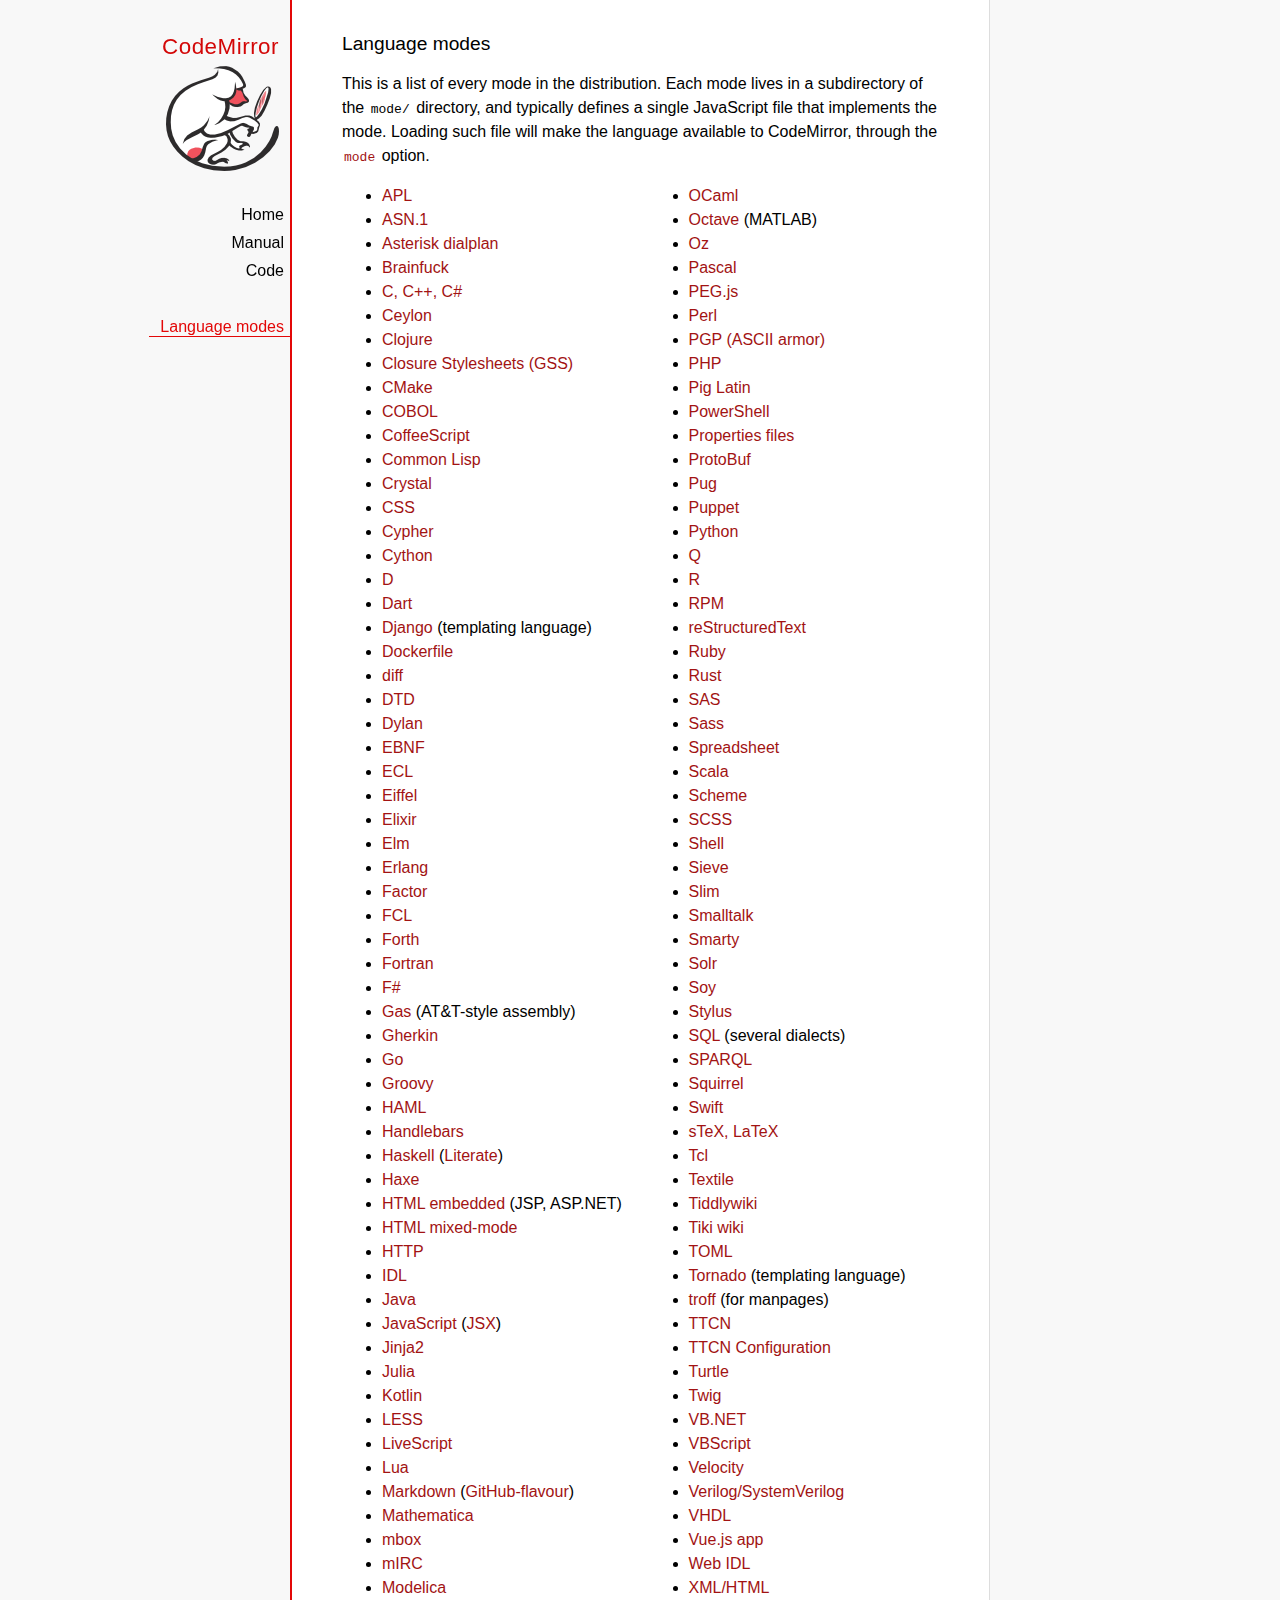
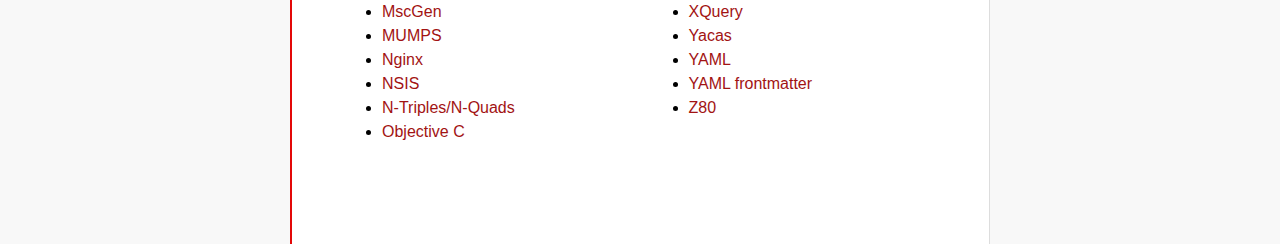
<file: LoveToCode/Dashboard/static/ProjectDashboard/codemirror/mode/index.html>
<!doctype html>

<title>CodeMirror: Language Modes</title>
<meta charset="utf-8"/>
<link rel=stylesheet href="../doc/docs.css">

<div id=nav>
  <a href="http://codemirror.net"><h1>CodeMirror</h1><img id=logo src="../doc/logo.png"></a>

  <ul>
    <li><a href="../index.html">Home</a>
    <li><a href="../doc/manual.html">Manual</a>
    <li><a href="https://github.com/codemirror/codemirror">Code</a>
  </ul>
  <ul>
    <li><a class=active href="#">Language modes</a>
  </ul>
</div>

<article>

  <h2>Language modes</h2>

  <p>This is a list of every mode in the distribution. Each mode lives
in a subdirectory of the <code>mode/</code> directory, and typically
defines a single JavaScript file that implements the mode. Loading
such file will make the language available to CodeMirror, through
the <a href="../doc/manual.html#option_mode"><code>mode</code></a>
option.</p>

  <div style="-webkit-columns: 100px 2; -moz-columns: 100px 2; columns: 100px 2;">
    <ul style="margin-top: 0">
      <li><a href="apl/index.html">APL</a></li>
      <li><a href="asn.1/index.html">ASN.1</a></li>
      <li><a href="asterisk/index.html">Asterisk dialplan</a></li>
      <li><a href="brainfuck/index.html">Brainfuck</a></li>
      <li><a href="clike/index.html">C, C++, C#</a></li>
      <li><a href="clike/index.html">Ceylon</a></li>
      <li><a href="clojure/index.html">Clojure</a></li>
      <li><a href="css/gss.html">Closure Stylesheets (GSS)</a></li>
      <li><a href="cmake/index.html">CMake</a></li>
      <li><a href="cobol/index.html">COBOL</a></li>
      <li><a href="coffeescript/index.html">CoffeeScript</a></li>
      <li><a href="commonlisp/index.html">Common Lisp</a></li>
      <li><a href="crystal/index.html">Crystal</a></li>
      <li><a href="css/index.html">CSS</a></li>
      <li><a href="cypher/index.html">Cypher</a></li>
      <li><a href="python/index.html">Cython</a></li>
      <li><a href="d/index.html">D</a></li>
      <li><a href="dart/index.html">Dart</a></li>
      <li><a href="django/index.html">Django</a> (templating language)</li>
      <li><a href="dockerfile/index.html">Dockerfile</a></li>
      <li><a href="diff/index.html">diff</a></li>
      <li><a href="dtd/index.html">DTD</a></li>
      <li><a href="dylan/index.html">Dylan</a></li>
      <li><a href="ebnf/index.html">EBNF</a></li>
      <li><a href="ecl/index.html">ECL</a></li>
      <li><a href="eiffel/index.html">Eiffel</a></li>
      <li><a href="https://github.com/optick/codemirror-mode-elixir">Elixir</a></li>
      <li><a href="elm/index.html">Elm</a></li>
      <li><a href="erlang/index.html">Erlang</a></li>
      <li><a href="factor/index.html">Factor</a></li>
      <li><a href="fcl/index.html">FCL</a></li>
      <li><a href="forth/index.html">Forth</a></li>
      <li><a href="fortran/index.html">Fortran</a></li>
      <li><a href="mllike/index.html">F#</a></li>
      <li><a href="gas/index.html">Gas</a> (AT&amp;T-style assembly)</li>
      <li><a href="gherkin/index.html">Gherkin</a></li>
      <li><a href="go/index.html">Go</a></li>
      <li><a href="groovy/index.html">Groovy</a></li>
      <li><a href="haml/index.html">HAML</a></li>
      <li><a href="handlebars/index.html">Handlebars</a></li>
      <li><a href="haskell/index.html">Haskell</a> (<a href="haskell-literate/index.html">Literate</a>)</li>
      <li><a href="haxe/index.html">Haxe</a></li>
      <li><a href="htmlembedded/index.html">HTML embedded</a> (JSP, ASP.NET)</li>
      <li><a href="htmlmixed/index.html">HTML mixed-mode</a></li>
      <li><a href="http/index.html">HTTP</a></li>
      <li><a href="idl/index.html">IDL</a></li>
      <li><a href="clike/index.html">Java</a></li>
      <li><a href="javascript/index.html">JavaScript</a> (<a href="jsx/index.html">JSX</a>)</li>
      <li><a href="jinja2/index.html">Jinja2</a></li>
      <li><a href="julia/index.html">Julia</a></li>
      <li><a href="kotlin/index.html">Kotlin</a></li>
      <li><a href="css/less.html">LESS</a></li>
      <li><a href="livescript/index.html">LiveScript</a></li>
      <li><a href="lua/index.html">Lua</a></li>
      <li><a href="markdown/index.html">Markdown</a> (<a href="gfm/index.html">GitHub-flavour</a>)</li>
      <li><a href="mathematica/index.html">Mathematica</a></li>
      <li><a href="mbox/index.html">mbox</a></li>
      <li><a href="mirc/index.html">mIRC</a></li>
      <li><a href="modelica/index.html">Modelica</a></li>
      <li><a href="mscgen/index.html">MscGen</a></li>
      <li><a href="mumps/index.html">MUMPS</a></li>
      <li><a href="nginx/index.html">Nginx</a></li>
      <li><a href="nsis/index.html">NSIS</a></li>
      <li><a href="ntriples/index.html">N-Triples/N-Quads</a></li>
      <li><a href="clike/index.html">Objective C</a></li>
      <li><a href="mllike/index.html">OCaml</a></li>
      <li><a href="octave/index.html">Octave</a> (MATLAB)</li>
      <li><a href="oz/index.html">Oz</a></li>
      <li><a href="pascal/index.html">Pascal</a></li>
      <li><a href="pegjs/index.html">PEG.js</a></li>
      <li><a href="perl/index.html">Perl</a></li>
      <li><a href="asciiarmor/index.html">PGP (ASCII armor)</a></li>
      <li><a href="php/index.html">PHP</a></li>
      <li><a href="pig/index.html">Pig Latin</a></li>
      <li><a href="powershell/index.html">PowerShell</a></li>
      <li><a href="properties/index.html">Properties files</a></li>
      <li><a href="protobuf/index.html">ProtoBuf</a></li>
      <li><a href="pug/index.html">Pug</a></li>
      <li><a href="puppet/index.html">Puppet</a></li>
      <li><a href="python/index.html">Python</a></li>
      <li><a href="q/index.html">Q</a></li>
      <li><a href="r/index.html">R</a></li>
      <li><a href="rpm/index.html">RPM</a></li>
      <li><a href="rst/index.html">reStructuredText</a></li>
      <li><a href="ruby/index.html">Ruby</a></li>
      <li><a href="rust/index.html">Rust</a></li>
      <li><a href="sas/index.html">SAS</a></li>
      <li><a href="sass/index.html">Sass</a></li>
      <li><a href="spreadsheet/index.html">Spreadsheet</a></li>
      <li><a href="clike/scala.html">Scala</a></li>
      <li><a href="scheme/index.html">Scheme</a></li>
      <li><a href="css/scss.html">SCSS</a></li>
      <li><a href="shell/index.html">Shell</a></li>
      <li><a href="sieve/index.html">Sieve</a></li>
      <li><a href="slim/index.html">Slim</a></li>
      <li><a href="smalltalk/index.html">Smalltalk</a></li>
      <li><a href="smarty/index.html">Smarty</a></li>
      <li><a href="solr/index.html">Solr</a></li>
      <li><a href="soy/index.html">Soy</a></li>
      <li><a href="stylus/index.html">Stylus</a></li>
      <li><a href="sql/index.html">SQL</a> (several dialects)</li>
      <li><a href="sparql/index.html">SPARQL</a></li>
      <li><a href="clike/index.html">Squirrel</a></li>
      <li><a href="swift/index.html">Swift</a></li>
      <li><a href="stex/index.html">sTeX, LaTeX</a></li>
      <li><a href="tcl/index.html">Tcl</a></li>
      <li><a href="textile/index.html">Textile</a></li>
      <li><a href="tiddlywiki/index.html">Tiddlywiki</a></li>
      <li><a href="tiki/index.html">Tiki wiki</a></li>
      <li><a href="toml/index.html">TOML</a></li>
      <li><a href="tornado/index.html">Tornado</a> (templating language)</li>
      <li><a href="troff/index.html">troff</a> (for manpages)</li>
      <li><a href="ttcn/index.html">TTCN</a></li>
      <li><a href="ttcn-cfg/index.html">TTCN Configuration</a></li>
      <li><a href="turtle/index.html">Turtle</a></li>
      <li><a href="twig/index.html">Twig</a></li>
      <li><a href="vb/index.html">VB.NET</a></li>
      <li><a href="vbscript/index.html">VBScript</a></li>
      <li><a href="velocity/index.html">Velocity</a></li>
      <li><a href="verilog/index.html">Verilog/SystemVerilog</a></li>
      <li><a href="vhdl/index.html">VHDL</a></li>
      <li><a href="vue/index.html">Vue.js app</a></li>
      <li><a href="webidl/index.html">Web IDL</a></li>
      <li><a href="xml/index.html">XML/HTML</a></li>
      <li><a href="xquery/index.html">XQuery</a></li>
      <li><a href="yacas/index.html">Yacas</a></li>
      <li><a href="yaml/index.html">YAML</a></li>
      <li><a href="yaml-frontmatter/index.html">YAML frontmatter</a></li>
      <li><a href="z80/index.html">Z80</a></li>
    </ul>
  </div>

</article>
</file>
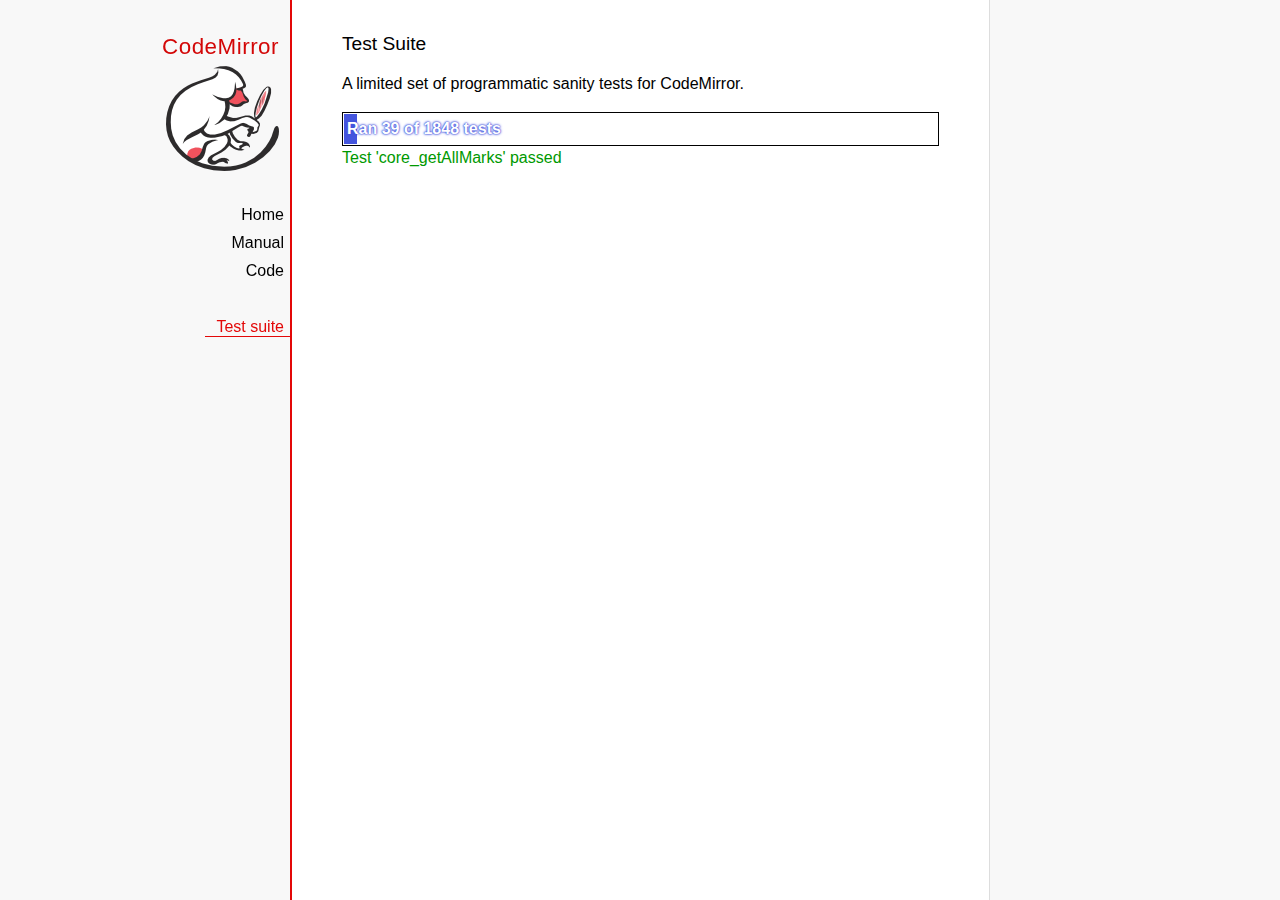
<file: LoveToCode/Dashboard/static/ProjectDashboard/codemirror/test/index.html>
<!doctype html>

<meta charset="utf-8"/>
<title>CodeMirror: Test Suite</title>
<link rel=stylesheet href="../doc/docs.css">

<link rel="stylesheet" href="../lib/codemirror.css">
<link rel="stylesheet" href="mode_test.css">
<script src="../doc/activebookmark.js"></script>
<script src="../lib/codemirror.js"></script>
<script src="../mode/meta.js"></script>
<script src="../addon/mode/overlay.js"></script>
<script src="../addon/mode/multiplex.js"></script>
<script src="../addon/search/searchcursor.js"></script>
<script src="../addon/dialog/dialog.js"></script>
<script src="../addon/edit/matchbrackets.js"></script>
<script src="../addon/hint/sql-hint.js"></script>
<script src="../addon/comment/comment.js"></script>
<script src="../addon/mode/simple.js"></script>
<script src="../mode/css/css.js"></script>
<script src="../mode/clike/clike.js"></script>
<!-- clike must be after css or vim and sublime tests will fail -->
<script src="../mode/cypher/cypher.js"></script>
<script src="../mode/d/d.js"></script>
<script src="../mode/dockerfile/dockerfile.js"></script>
<script src="../mode/gfm/gfm.js"></script>
<script src="../mode/haml/haml.js"></script>
<script src="../mode/htmlmixed/htmlmixed.js"></script>
<script src="../mode/javascript/javascript.js"></script>
<script src="../mode/jsx/jsx.js"></script>
<script src="../mode/markdown/markdown.js"></script>
<script src="../mode/php/php.js"></script>
<script src="../mode/python/python.js"></script>
<script src="../mode/powershell/powershell.js"></script>
<script src="../mode/ruby/ruby.js"></script>
<script src="../mode/sass/sass.js"></script>
<script src="../mode/shell/shell.js"></script>
<script src="../mode/slim/slim.js"></script>
<script src="../mode/soy/soy.js"></script>
<script src="../mode/sql/sql.js"></script>
<script src="../mode/stex/stex.js"></script>
<script src="../mode/swift/swift.js"></script>
<script src="../mode/textile/textile.js"></script>
<script src="../mode/verilog/verilog.js"></script>
<script src="../mode/xml/xml.js"></script>
<script src="../mode/xquery/xquery.js"></script>
<script src="../keymap/emacs.js"></script>
<script src="../keymap/sublime.js"></script>
<script src="../keymap/vim.js"></script>
<script src="../mode/rust/rust.js"></script>
<script src="../mode/mscgen/mscgen.js"></script>
<script src="../mode/dylan/dylan.js"></script>

<style type="text/css">
  .ok {color: #090;}
  .fail {color: #e00;}
  .error {color: #c90;}
  .done {font-weight: bold;}
  #progress {
  background: #45d;
  color: white;
  text-shadow: 0 0 1px #45d, 0 0 2px #45d, 0 0 3px #45d;
  font-weight: bold;
  white-space: pre;
  }
  #testground {
  visibility: hidden;
  }
  #testground.offscreen {
  visibility: visible;
  position: absolute;
  left: -10000px;
  top: -10000px;
  }
  .CodeMirror { border: 1px solid black; }
</style>

<div id=nav>
  <a href="http://codemirror.net"><h1>CodeMirror</h1><img id=logo src="../doc/logo.png"></a>

  <ul>
    <li><a href="../index.html">Home</a>
    <li><a href="../doc/manual.html">Manual</a>
    <li><a href="https://github.com/codemirror/codemirror">Code</a>
  </ul>
  <ul>
    <li><a class=active href="#">Test suite</a>
  </ul>
</div>

<article>
  <h2>Test Suite</h2>

    <p>A limited set of programmatic sanity tests for CodeMirror.</p>

    <div style="border: 1px solid black; padding: 1px; max-width: 700px;">
      <div style="width: 0px;" id=progress><div style="padding: 3px;">Ran <span id="progress_ran">0</span><span id="progress_total"> of 0</span> tests</div></div>
    </div>
    <p id=status>Please enable JavaScript...</p>
    <div id=output></div>

    <div id=testground></div>

    <script src="driver.js"></script>
    <script src="test.js"></script>
    <script src="doc_test.js"></script>
    <script src="multi_test.js"></script>
    <script src="contenteditable_test.js"></script>
    <script src="scroll_test.js"></script>
    <script src="comment_test.js"></script>
    <script src="search_test.js"></script>
    <script src="mode_test.js"></script>

    <script src="../mode/clike/test.js"></script>
    <script src="../mode/css/test.js"></script>
    <script src="../mode/css/gss_test.js"></script>
    <script src="../mode/css/scss_test.js"></script>
    <script src="../mode/css/less_test.js"></script>
    <script src="../mode/cypher/test.js"></script>
    <script src="../mode/d/test.js"></script>
    <script src="../mode/dockerfile/test.js"></script>
    <script src="../mode/gfm/test.js"></script>
    <script src="../mode/haml/test.js"></script>
    <script src="../mode/javascript/test.js"></script>
    <script src="../mode/jsx/test.js"></script>
    <script src="../mode/markdown/test.js"></script>
    <script src="../mode/php/test.js"></script>
    <script src="../mode/powershell/test.js"></script>
    <script src="../mode/ruby/test.js"></script>
    <script src="../mode/sass/test.js"></script>
    <script src="../mode/shell/test.js"></script>
    <script src="../mode/slim/test.js"></script>
    <script src="../mode/soy/test.js"></script>
    <script src="../mode/stex/test.js"></script>
    <script src="../mode/swift/test.js"></script>
    <script src="../mode/textile/test.js"></script>
    <script src="../mode/verilog/test.js"></script>
    <script src="../mode/xml/test.js"></script>
    <script src="../mode/xquery/test.js"></script>
    <script src="../mode/python/test.js"></script>
    <script src="../mode/rust/test.js"></script>
    <script src="../mode/mscgen/mscgen_test.js"></script>
    <script src="../mode/mscgen/xu_test.js"></script>
    <script src="../mode/mscgen/msgenny_test.js"></script>
    <script src="../mode/dylan/test.js"></script>
    <script src="../addon/mode/multiplex_test.js"></script>
    <script src="emacs_test.js"></script>
    <script src="sql-hint-test.js"></script>
    <script src="sublime_test.js"></script>
    <script src="vim_test.js"></script>
    <script>
      window.onload = runHarness;
      CodeMirror.on(window, 'hashchange', runHarness);

      function esc(str) {
        return str.replace(/[<&]/, function(ch) { return ch == "<" ? "&lt;" : "&amp;"; });
      }

      var output = document.getElementById("output"),
          progress = document.getElementById("progress"),
          progressRan = document.getElementById("progress_ran").childNodes[0],
          progressTotal = document.getElementById("progress_total").childNodes[0];
      var count = 0,
          failed = 0,
          skipped = 0,
          bad = "",
          running = false, // Flag that states tests are running
          quit = false, // Flag to quit tests ASAP
          verbose = false; // Adds message for *every* test to output

      function runHarness(){
        if (running) {
          quit = true;
          setStatus("Restarting tests...", '', true);
          setTimeout(function(){runHarness();}, 500);
          return;
        }
        filters = [];
        verbose = false;
        if (window.location.hash.substr(1)){
          var strings = window.location.hash.substr(1).split(",");
          while (strings.length) {
            var s = strings.shift();
            if (s === "verbose")
              verbose = true;
            else
              filters.push(parseTestFilter(decodeURIComponent(s)));
          }
        }
        quit = false;
        running = true;
        setStatus("Loading tests...");
        count = 0;
        failed = 0;
        skipped = 0;
        bad = "";
        totalTests = countTests();
        progressTotal.nodeValue = " of " + totalTests;
        progressRan.nodeValue = count;
        output.innerHTML = '';
        document.getElementById("testground").innerHTML = "<form>" +
          "<textarea id=\"code\" name=\"code\"></textarea>" +
          "<input type=submit value=ok name=submit>" +
          "</form>";
        runTests(displayTest);
      }

      function setStatus(message, className, force){
        if (quit && !force) return;
        if (!message) throw("must provide message");
        var status = document.getElementById("status").childNodes[0];
        status.nodeValue = message;
        status.parentNode.className = className;
      }
      function addOutput(name, className, code){
        var newOutput = document.createElement("dl");
        var newTitle = document.createElement("dt");
        newTitle.className = className;
        newTitle.appendChild(document.createTextNode(name));
        newOutput.appendChild(newTitle);
        var newMessage = document.createElement("dd");
        newMessage.innerHTML = code;
        newOutput.appendChild(newTitle);
        newOutput.appendChild(newMessage);
        output.appendChild(newOutput);
      }
      function displayTest(type, name, customMessage) {
        var message = "???";
        if (type != "done" && type != "skipped") ++count;
        progress.style.width = (count * (progress.parentNode.clientWidth - 2) / (totalTests || 1)) + "px";
        progressRan.nodeValue = count;
        if (type == "ok") {
          message = "Test '" + name + "' passed";
          if (!verbose) customMessage = false;
        } else if (type == "skipped") {
          message = "Test '" + name + "' skipped";
          ++skipped;
          if (!verbose) customMessage = false;
        } else if (type == "expected") {
          message = "Test '" + name + "' failed as expected";
          if (!verbose) customMessage = false;
        } else if (type == "error" || type == "fail") {
          ++failed;
          message = "Test '" + name + "' failed";
        } else if (type == "done") {
          if (failed) {
            type += " fail";
            message = failed + " failure" + (failed > 1 ? "s" : "");
          } else if (count < totalTests) {
            failed = totalTests - count;
            type += " fail";
            message = failed + " failure" + (failed > 1 ? "s" : "");
          } else {
            type += " ok";
            message = "All passed";
            if (skipped) {
              message += " (" + skipped + " skipped)";
            }
          }
          progressTotal.nodeValue = '';
          customMessage = true; // Hack to avoid adding to output
        }
        if (verbose && !customMessage)  customMessage = message;
        setStatus(message, type);
        if (customMessage && customMessage.length > 0) {
          addOutput(name, type, customMessage);
        }
      }
    </script>

</article>
</file>
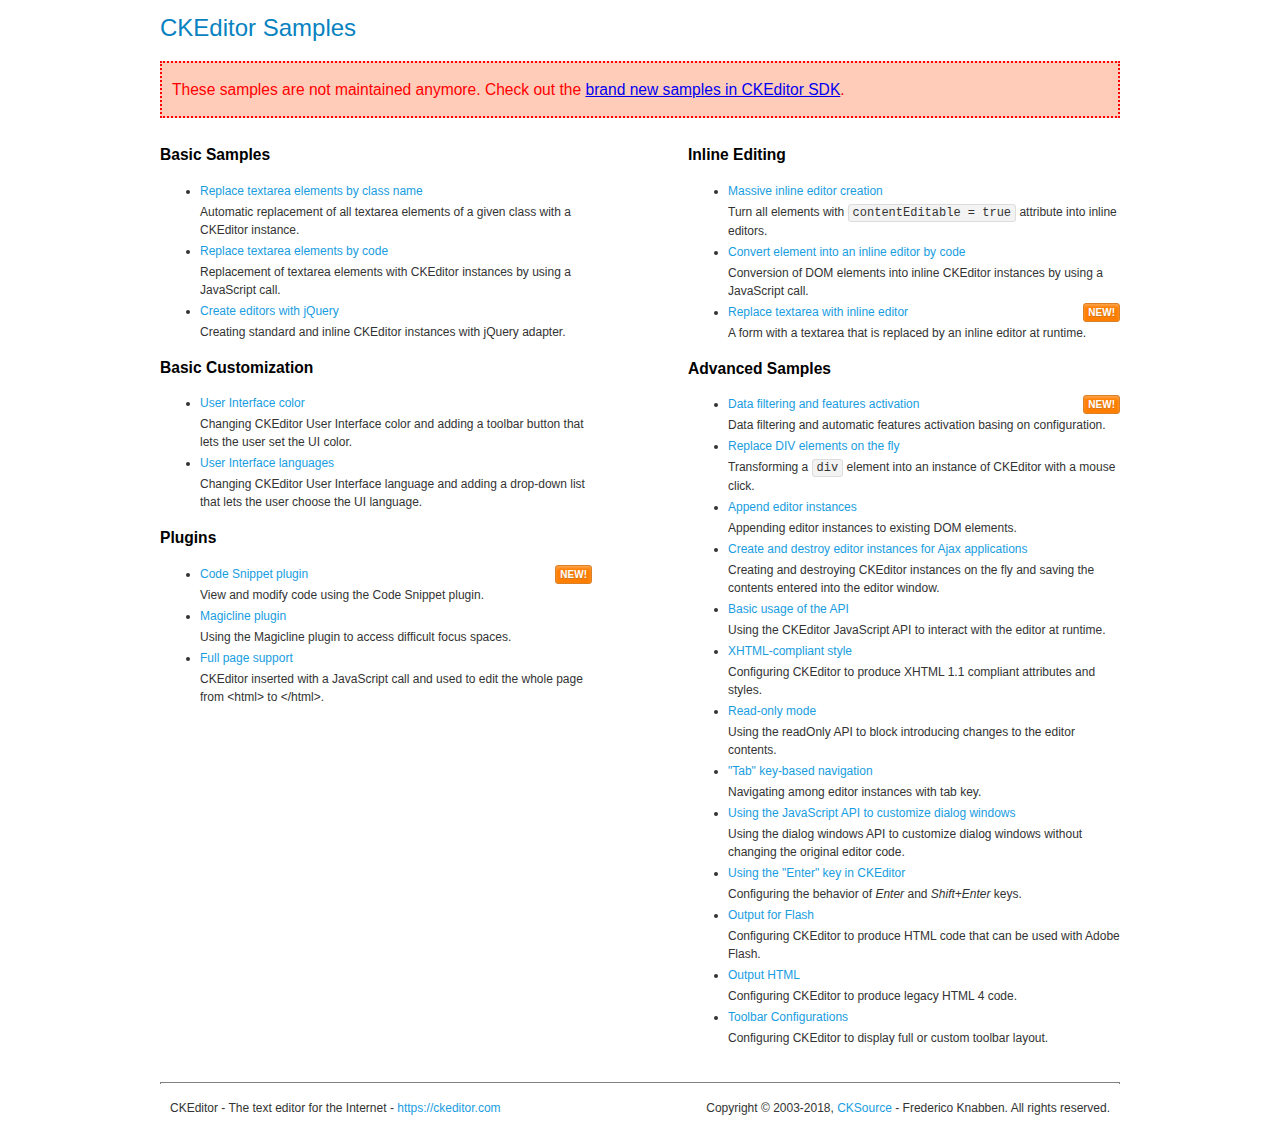
<file: LoveToCode/Dashboard/static/ProjectDashboard/ckeditor/samples/old/index.html>
<!DOCTYPE html>
<!--
Copyright (c) 2003-2018, CKSource - Frederico Knabben. All rights reserved.
For licensing, see LICENSE.md or https://ckeditor.com/legal/ckeditor-oss-license
-->
<html>
<head>
	<meta charset="utf-8">
	<title>CKEditor Samples</title>
	<link rel="stylesheet" href="sample.css">
</head>
<body>
	<h1 class="samples">
		CKEditor Samples
	</h1>
	<div class="warning deprecated">
		These samples are not maintained anymore. Check out the <a href="https://sdk.ckeditor.com/">brand new samples in CKEditor SDK</a>.
	</div>
	<div class="twoColumns">
		<div class="twoColumnsLeft">
			<h2 class="samples">
				Basic Samples
			</h2>
			<dl class="samples">
				<dt><a class="samples" href="replacebyclass.html">Replace textarea elements by class name</a></dt>
				<dd>Automatic replacement of all textarea elements of a given class with a CKEditor instance.</dd>

				<dt><a class="samples" href="replacebycode.html">Replace textarea elements by code</a></dt>
				<dd>Replacement of textarea elements with CKEditor instances by using a JavaScript call.</dd>

				<dt><a class="samples" href="jquery.html">Create editors with jQuery</a></dt>
				<dd>Creating standard and inline CKEditor instances with jQuery adapter.</dd>
			</dl>

			<h2 class="samples">
				Basic Customization
			</h2>
			<dl class="samples">
				<dt><a class="samples" href="uicolor.html">User Interface color</a></dt>
				<dd>Changing CKEditor User Interface color and adding a toolbar button that lets the user set the UI color.</dd>

				<dt><a class="samples" href="uilanguages.html">User Interface languages</a></dt>
				<dd>Changing CKEditor User Interface language and adding a drop-down list that lets the user choose the UI language.</dd>
			</dl>


			<h2 class="samples">Plugins</h2>
<dl class="samples">
<dt><a class="samples" href="codesnippet/codesnippet.html">Code Snippet plugin</a><span class="new">New!</span></dt>
<dd>View and modify code using the Code Snippet plugin.</dd>

<dt><a class="samples" href="magicline/magicline.html">Magicline plugin</a></dt>
<dd>Using the Magicline plugin to access difficult focus spaces.</dd>

<dt><a class="samples" href="wysiwygarea/fullpage.html">Full page support</a></dt>
<dd>CKEditor inserted with a JavaScript call and used to edit the whole page from &lt;html&gt; to &lt;/html&gt;.</dd>
</dl>
		</div>
		<div class="twoColumnsRight">
			<h2 class="samples">
				Inline Editing
			</h2>
			<dl class="samples">
				<dt><a class="samples" href="inlineall.html">Massive inline editor creation</a></dt>
				<dd>Turn all elements with <code>contentEditable = true</code> attribute into inline editors.</dd>

				<dt><a class="samples" href="inlinebycode.html">Convert element into an inline editor by code</a></dt>
				<dd>Conversion of DOM elements into inline CKEditor instances by using a JavaScript call.</dd>

				<dt><a class="samples" href="inlinetextarea.html">Replace textarea with inline editor</a> <span class="new">New!</span></dt>
				<dd>A form with a textarea that is replaced by an inline editor at runtime.</dd>

				
			</dl>

			<h2 class="samples">
				Advanced Samples
			</h2>
			<dl class="samples">
				<dt><a class="samples" href="datafiltering.html">Data filtering and features activation</a> <span class="new">New!</span></dt>
				<dd>Data filtering and automatic features activation basing on configuration.</dd>

				<dt><a class="samples" href="divreplace.html">Replace DIV elements on the fly</a></dt>
				<dd>Transforming a <code>div</code> element into an instance of CKEditor with a mouse click.</dd>

				<dt><a class="samples" href="appendto.html">Append editor instances</a></dt>
				<dd>Appending editor instances to existing DOM elements.</dd>

				<dt><a class="samples" href="ajax.html">Create and destroy editor instances for Ajax applications</a></dt>
				<dd>Creating and destroying CKEditor instances on the fly and saving the contents entered into the editor window.</dd>

				<dt><a class="samples" href="api.html">Basic usage of the API</a></dt>
				<dd>Using the CKEditor JavaScript API to interact with the editor at runtime.</dd>

				<dt><a class="samples" href="xhtmlstyle.html">XHTML-compliant style</a></dt>
				<dd>Configuring CKEditor to produce XHTML 1.1 compliant attributes and styles.</dd>

				<dt><a class="samples" href="readonly.html">Read-only mode</a></dt>
				<dd>Using the readOnly API to block introducing changes to the editor contents.</dd>

				<dt><a class="samples" href="tabindex.html">"Tab" key-based navigation</a></dt>
				<dd>Navigating among editor instances with tab key.</dd>


				
<dt><a class="samples" href="dialog/dialog.html">Using the JavaScript API to customize dialog windows</a></dt>
<dd>Using the dialog windows API to customize dialog windows without changing the original editor code.</dd>

<dt><a class="samples" href="enterkey/enterkey.html">Using the &quot;Enter&quot; key in CKEditor</a></dt>
<dd>Configuring the behavior of <em>Enter</em> and <em>Shift+Enter</em> keys.</dd>

<dt><a class="samples" href="htmlwriter/outputforflash.html">Output for Flash</a></dt>
<dd>Configuring CKEditor to produce HTML code that can be used with Adobe Flash.</dd>

<dt><a class="samples" href="htmlwriter/outputhtml.html">Output HTML</a></dt>
<dd>Configuring CKEditor to produce legacy HTML 4 code.</dd>

<dt><a class="samples" href="toolbar/toolbar.html">Toolbar Configurations</a></dt>
<dd>Configuring CKEditor to display full or custom toolbar layout.</dd>

			</dl>
		</div>
	</div>
	<div id="footer">
		<hr>
		<p>
			CKEditor - The text editor for the Internet - <a class="samples" href="https://ckeditor.com/">https://ckeditor.com</a>
		</p>
		<p id="copy">
			Copyright &copy; 2003-2018, <a class="samples" href="https://cksource.com/">CKSource</a> - Frederico Knabben. All rights reserved.
		</p>
	</div>
</body>
</html>
</file>
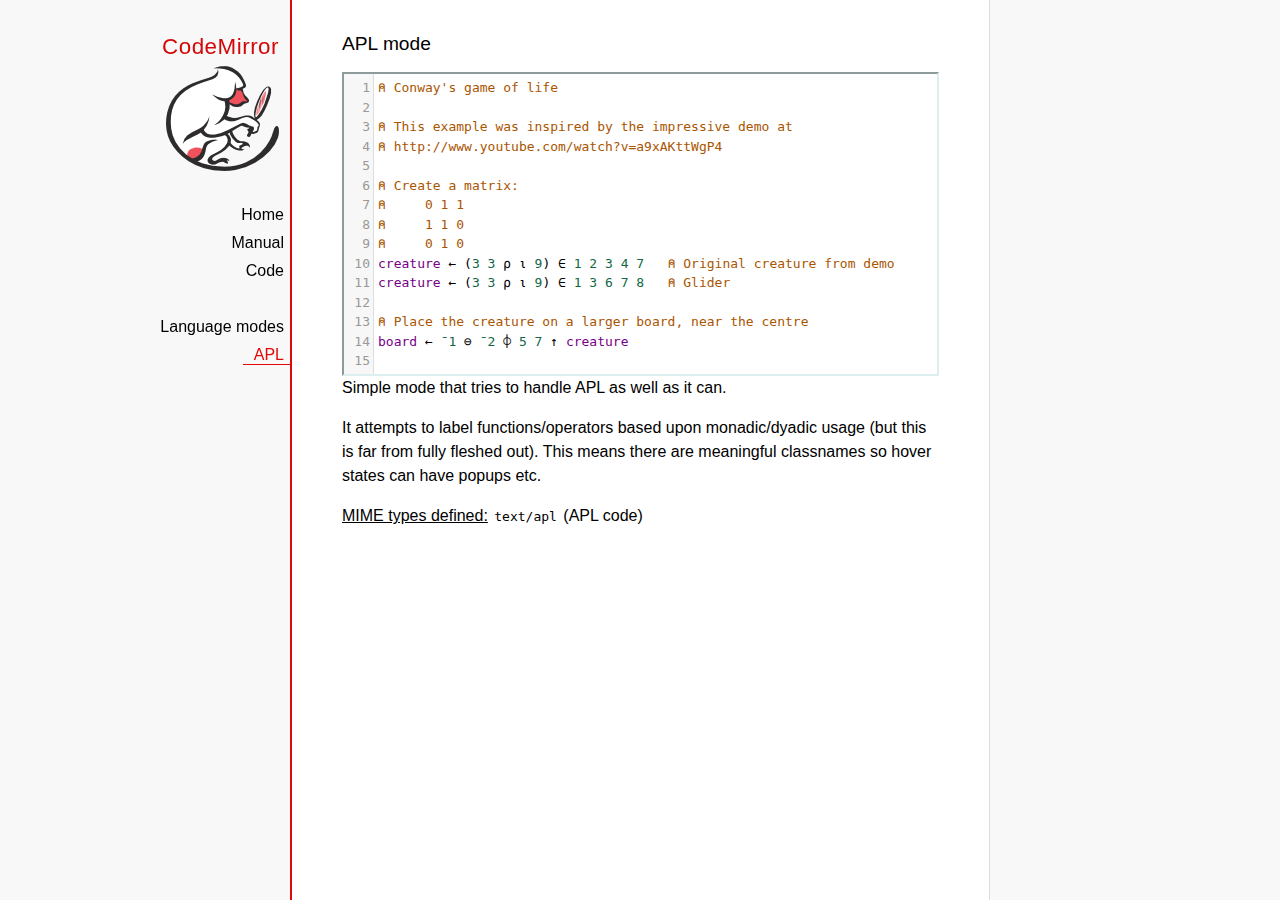
<file: LoveToCode/Dashboard/static/ProjectDashboard/codemirror/mode/apl/index.html>
<!doctype html>

<title>CodeMirror: APL mode</title>
<meta charset="utf-8"/>
<link rel=stylesheet href="../../doc/docs.css">

<link rel="stylesheet" href="../../lib/codemirror.css">
<script src="../../lib/codemirror.js"></script>
<script src="../../addon/edit/matchbrackets.js"></script>
<script src="./apl.js"></script>
<style>
	.CodeMirror { border: 2px inset #dee; }
    </style>
<div id=nav>
  <a href="http://codemirror.net"><h1>CodeMirror</h1><img id=logo src="../../doc/logo.png"></a>

  <ul>
    <li><a href="../../index.html">Home</a>
    <li><a href="../../doc/manual.html">Manual</a>
    <li><a href="https://github.com/codemirror/codemirror">Code</a>
  </ul>
  <ul>
    <li><a href="../index.html">Language modes</a>
    <li><a class=active href="#">APL</a>
  </ul>
</div>

<article>
<h2>APL mode</h2>
<form><textarea id="code" name="code">
⍝ Conway's game of life

⍝ This example was inspired by the impressive demo at
⍝ http://www.youtube.com/watch?v=a9xAKttWgP4

⍝ Create a matrix:
⍝     0 1 1
⍝     1 1 0
⍝     0 1 0
creature ← (3 3 ⍴ ⍳ 9) ∈ 1 2 3 4 7   ⍝ Original creature from demo
creature ← (3 3 ⍴ ⍳ 9) ∈ 1 3 6 7 8   ⍝ Glider

⍝ Place the creature on a larger board, near the centre
board ← ¯1 ⊖ ¯2 ⌽ 5 7 ↑ creature

⍝ A function to move from one generation to the next
life ← {∨/ 1 ⍵ ∧ 3 4 = ⊂+/ +⌿ 1 0 ¯1 ∘.⊖ 1 0 ¯1 ⌽¨ ⊂⍵}

⍝ Compute n-th generation and format it as a
⍝ character matrix
gen ← {' #'[(life ⍣ ⍵) board]}

⍝ Show first three generations
(gen 1) (gen 2) (gen 3)
</textarea></form>

    <script>
      var editor = CodeMirror.fromTextArea(document.getElementById("code"), {
        lineNumbers: true,
        matchBrackets: true,
        mode: "text/apl"
      });
    </script>

    <p>Simple mode that tries to handle APL as well as it can.</p>
    <p>It attempts to label functions/operators based upon
    monadic/dyadic usage (but this is far from fully fleshed out).
    This means there are meaningful classnames so hover states can
    have popups etc.</p>

    <p><strong>MIME types defined:</strong> <code>text/apl</code> (APL code)</p>
  </article>
</file>
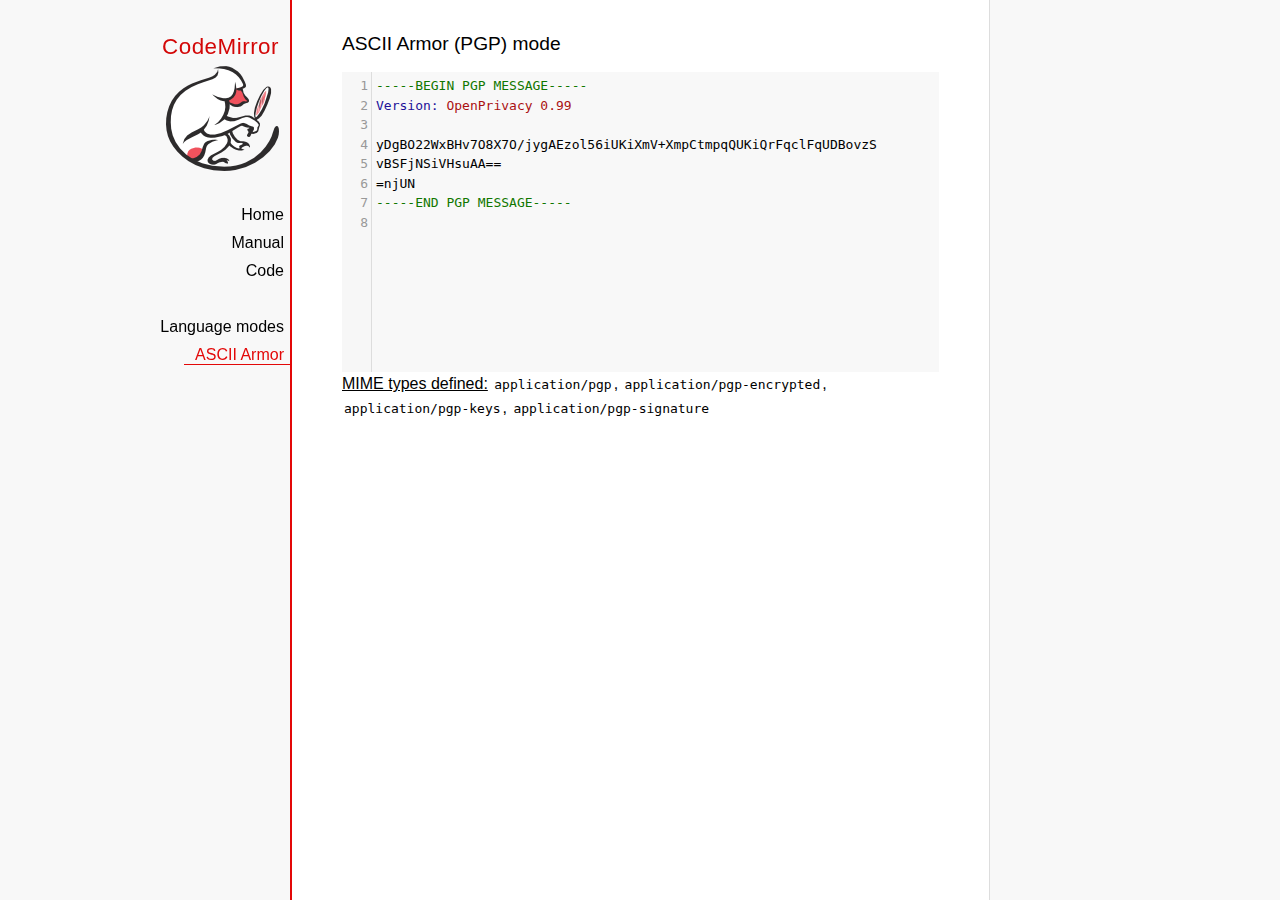
<file: LoveToCode/Dashboard/static/ProjectDashboard/codemirror/mode/asciiarmor/index.html>
<!doctype html>

<title>CodeMirror: ASCII Armor (PGP) mode</title>
<meta charset="utf-8"/>
<link rel=stylesheet href="../../doc/docs.css">

<link rel="stylesheet" href="../../lib/codemirror.css">
<script src="../../lib/codemirror.js"></script>
<script src="asciiarmor.js"></script>
<style>.CodeMirror {background: #f8f8f8;}</style>
<div id=nav>
  <a href="http://codemirror.net"><h1>CodeMirror</h1><img id=logo src="../../doc/logo.png"></a>

  <ul>
    <li><a href="../../index.html">Home</a>
    <li><a href="../../doc/manual.html">Manual</a>
    <li><a href="https://github.com/codemirror/codemirror">Code</a>
  </ul>
  <ul>
    <li><a href="../index.html">Language modes</a>
    <li><a class=active href="#">ASCII Armor</a>
  </ul>
</div>

<article>
<h2>ASCII Armor (PGP) mode</h2>
<form><textarea id="code" name="code">
-----BEGIN PGP MESSAGE-----
Version: OpenPrivacy 0.99

yDgBO22WxBHv7O8X7O/jygAEzol56iUKiXmV+XmpCtmpqQUKiQrFqclFqUDBovzS
vBSFjNSiVHsuAA==
=njUN
-----END PGP MESSAGE-----
</textarea></form>

<script>
var editor = CodeMirror.fromTextArea(document.getElementById("code"), {
  lineNumbers: true
});
</script>

<p><strong>MIME types
defined:</strong> <code>application/pgp</code>, <code>application/pgp-encrypted</code>, <code>application/pgp-keys</code>, <code>application/pgp-signature</code></p>

</article>
</file>
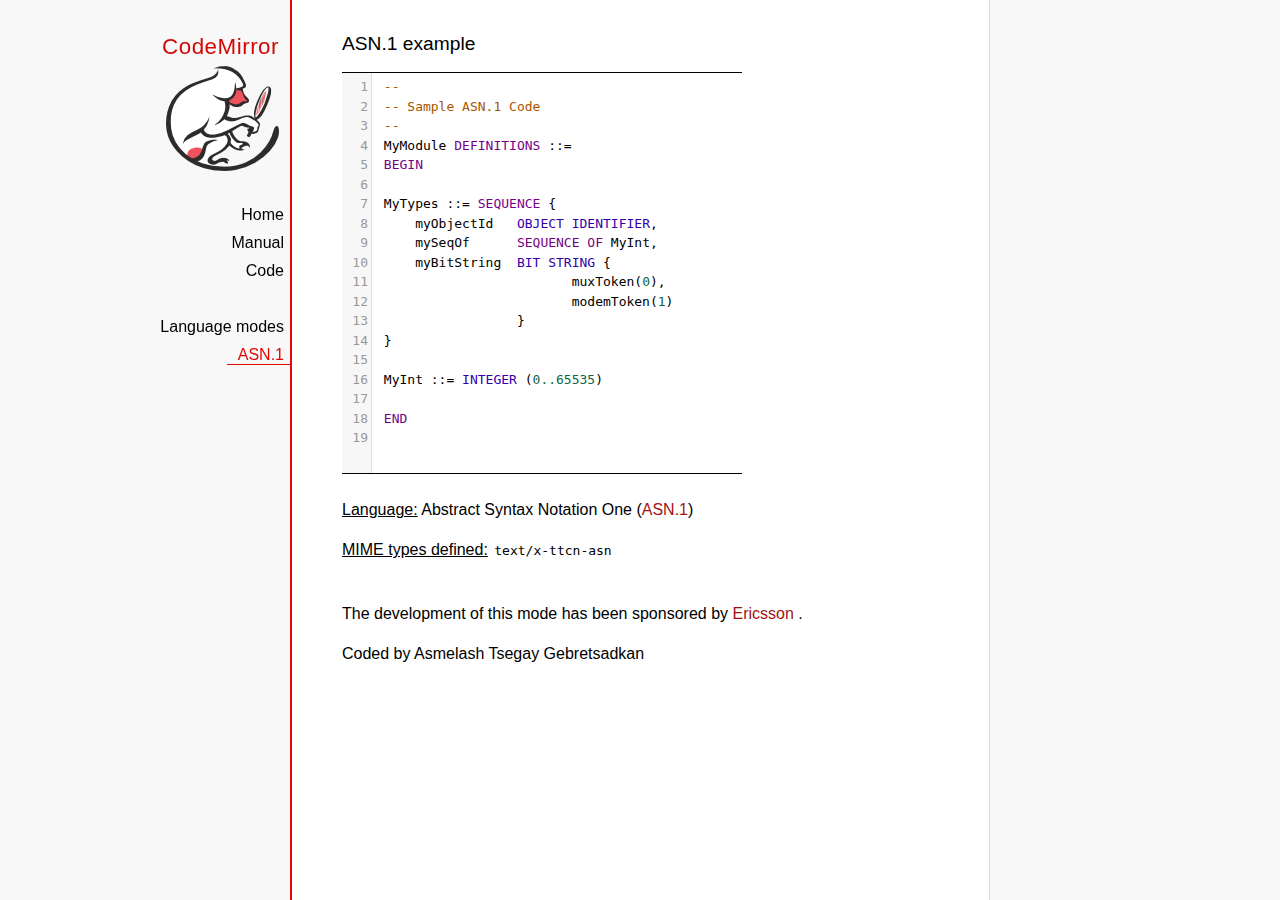
<file: LoveToCode/Dashboard/static/ProjectDashboard/codemirror/mode/asn.1/index.html>
﻿<!doctype html>

<title>CodeMirror: ASN.1 mode</title>
<meta charset="utf-8"/>
<link rel=stylesheet href="../../doc/docs.css">

<link rel="stylesheet" href="../../lib/codemirror.css">
<script src="../../lib/codemirror.js"></script>
<script src="asn.1.js"></script>
<style type="text/css">
    .CodeMirror {
        border-top: 1px solid black;
        border-bottom: 1px solid black;
    }
</style>
<div id=nav>
    <a href="http://codemirror.net"><h1>CodeMirror</h1>
        <img id=logo src="../../doc/logo.png">
    </a>

    <ul>
        <li><a href="../../index.html">Home</a>
        <li><a href="../../doc/manual.html">Manual</a>
        <li><a href="https://github.com/codemirror/codemirror">Code</a>
    </ul>
    <ul>
        <li><a href="../index.html">Language modes</a>
        <li><a class=active href="http://en.wikipedia.org/wiki/Abstract_Syntax_Notation_One">ASN.1</a>
    </ul>
</div>
<article>
    <h2>ASN.1 example</h2>
    <div>
        <textarea id="ttcn-asn-code">
 --
 -- Sample ASN.1 Code
 --
 MyModule DEFINITIONS ::=
 BEGIN

 MyTypes ::= SEQUENCE {
     myObjectId   OBJECT IDENTIFIER,
     mySeqOf      SEQUENCE OF MyInt,
     myBitString  BIT STRING {
                         muxToken(0),
                         modemToken(1)
                  }
 }

 MyInt ::= INTEGER (0..65535)

 END
        </textarea>
    </div>

    <script>
        var ttcnEditor = CodeMirror.fromTextArea(document.getElementById("ttcn-asn-code"), {
            lineNumbers: true,
            matchBrackets: true,
            mode: "text/x-ttcn-asn"
        });
        ttcnEditor.setSize(400, 400);
        var mac = CodeMirror.keyMap.default == CodeMirror.keyMap.macDefault;
        CodeMirror.keyMap.default[(mac ? "Cmd" : "Ctrl") + "-Space"] = "autocomplete";
    </script>
    <br/>
    <p><strong>Language:</strong> Abstract Syntax Notation One
        (<a href="http://www.itu.int/en/ITU-T/asn1/Pages/introduction.aspx">ASN.1</a>)
    </p>
    <p><strong>MIME types defined:</strong> <code>text/x-ttcn-asn</code></p>

    <br/>
    <p>The development of this mode has been sponsored by <a href="http://www.ericsson.com/">Ericsson
    </a>.</p>
    <p>Coded by Asmelash Tsegay Gebretsadkan </p>
</article>
</file>
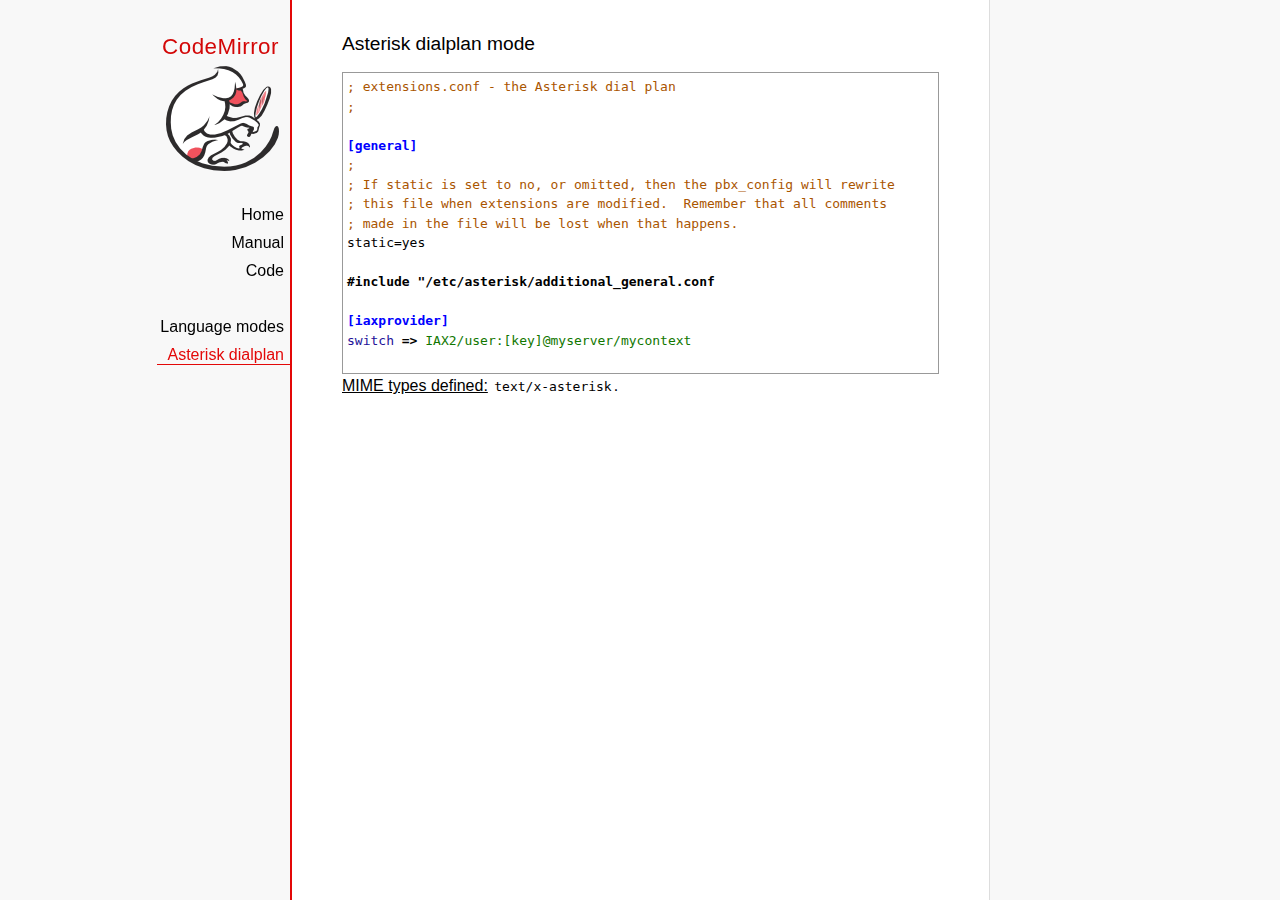
<file: LoveToCode/Dashboard/static/ProjectDashboard/codemirror/mode/asterisk/index.html>
<!doctype html>

<title>CodeMirror: Asterisk dialplan mode</title>
<meta charset="utf-8"/>
<link rel=stylesheet href="../../doc/docs.css">

<link rel="stylesheet" href="../../lib/codemirror.css">
<script src="../../lib/codemirror.js"></script>
<script src="asterisk.js"></script>
<style>
      .CodeMirror {border: 1px solid #999;}
      .cm-s-default span.cm-arrow { color: red; }
    </style>
<div id=nav>
  <a href="http://codemirror.net"><h1>CodeMirror</h1><img id=logo src="../../doc/logo.png"></a>

  <ul>
    <li><a href="../../index.html">Home</a>
    <li><a href="../../doc/manual.html">Manual</a>
    <li><a href="https://github.com/codemirror/codemirror">Code</a>
  </ul>
  <ul>
    <li><a href="../index.html">Language modes</a>
    <li><a class=active href="#">Asterisk dialplan</a>
  </ul>
</div>

<article>
<h2>Asterisk dialplan mode</h2>
<form><textarea id="code" name="code">
; extensions.conf - the Asterisk dial plan
;

[general]
;
; If static is set to no, or omitted, then the pbx_config will rewrite
; this file when extensions are modified.  Remember that all comments
; made in the file will be lost when that happens.
static=yes

#include "/etc/asterisk/additional_general.conf

[iaxprovider]
switch => IAX2/user:[key]@myserver/mycontext

[dynamic]
#exec /usr/bin/dynamic-peers.pl

[trunkint]
;
; International long distance through trunk
;
exten => _9011.,1,Macro(dundi-e164,${EXTEN:4})
exten => _9011.,n,Dial(${GLOBAL(TRUNK)}/${FILTER(0-9,${EXTEN:${GLOBAL(TRUNKMSD)}})})

[local]
;
; Master context for local, toll-free, and iaxtel calls only
;
ignorepat => 9
include => default

[demo]
include => stdexten
;
; We start with what to do when a call first comes in.
;
exten => s,1,Wait(1)			; Wait a second, just for fun
same  => n,Answer			; Answer the line
same  => n,Set(TIMEOUT(digit)=5)	; Set Digit Timeout to 5 seconds
same  => n,Set(TIMEOUT(response)=10)	; Set Response Timeout to 10 seconds
same  => n(restart),BackGround(demo-congrats)	; Play a congratulatory message
same  => n(instruct),BackGround(demo-instruct)	; Play some instructions
same  => n,WaitExten			; Wait for an extension to be dialed.

exten => 2,1,BackGround(demo-moreinfo)	; Give some more information.
exten => 2,n,Goto(s,instruct)

exten => 3,1,Set(LANGUAGE()=fr)		; Set language to french
exten => 3,n,Goto(s,restart)		; Start with the congratulations

exten => 1000,1,Goto(default,s,1)
;
; We also create an example user, 1234, who is on the console and has
; voicemail, etc.
;
exten => 1234,1,Playback(transfer,skip)		; "Please hold while..."
					; (but skip if channel is not up)
exten => 1234,n,Gosub(${EXTEN},stdexten(${GLOBAL(CONSOLE)}))
exten => 1234,n,Goto(default,s,1)		; exited Voicemail

exten => 1235,1,Voicemail(1234,u)		; Right to voicemail

exten => 1236,1,Dial(Console/dsp)		; Ring forever
exten => 1236,n,Voicemail(1234,b)		; Unless busy

;
; # for when they're done with the demo
;
exten => #,1,Playback(demo-thanks)	; "Thanks for trying the demo"
exten => #,n,Hangup			; Hang them up.

;
; A timeout and "invalid extension rule"
;
exten => t,1,Goto(#,1)			; If they take too long, give up
exten => i,1,Playback(invalid)		; "That's not valid, try again"

;
; Create an extension, 500, for dialing the
; Asterisk demo.
;
exten => 500,1,Playback(demo-abouttotry); Let them know what's going on
exten => 500,n,Dial(IAX2/guest@pbx.digium.com/s@default)	; Call the Asterisk demo
exten => 500,n,Playback(demo-nogo)	; Couldn't connect to the demo site
exten => 500,n,Goto(s,6)		; Return to the start over message.

;
; Create an extension, 600, for evaluating echo latency.
;
exten => 600,1,Playback(demo-echotest)	; Let them know what's going on
exten => 600,n,Echo			; Do the echo test
exten => 600,n,Playback(demo-echodone)	; Let them know it's over
exten => 600,n,Goto(s,6)		; Start over

;
;	You can use the Macro Page to intercom a individual user
exten => 76245,1,Macro(page,SIP/Grandstream1)
; or if your peernames are the same as extensions
exten => _7XXX,1,Macro(page,SIP/${EXTEN})
;
;
; System Wide Page at extension 7999
;
exten => 7999,1,Set(TIMEOUT(absolute)=60)
exten => 7999,2,Page(Local/Grandstream1@page&Local/Xlite1@page&Local/1234@page/n,d)

; Give voicemail at extension 8500
;
exten => 8500,1,VoicemailMain
exten => 8500,n,Goto(s,6)

    </textarea></form>
    <script>
      var editor = CodeMirror.fromTextArea(document.getElementById("code"), {
        mode: "text/x-asterisk",
        matchBrackets: true,
        lineNumber: true
      });
    </script>

    <p><strong>MIME types defined:</strong> <code>text/x-asterisk</code>.</p>

  </article>
</file>
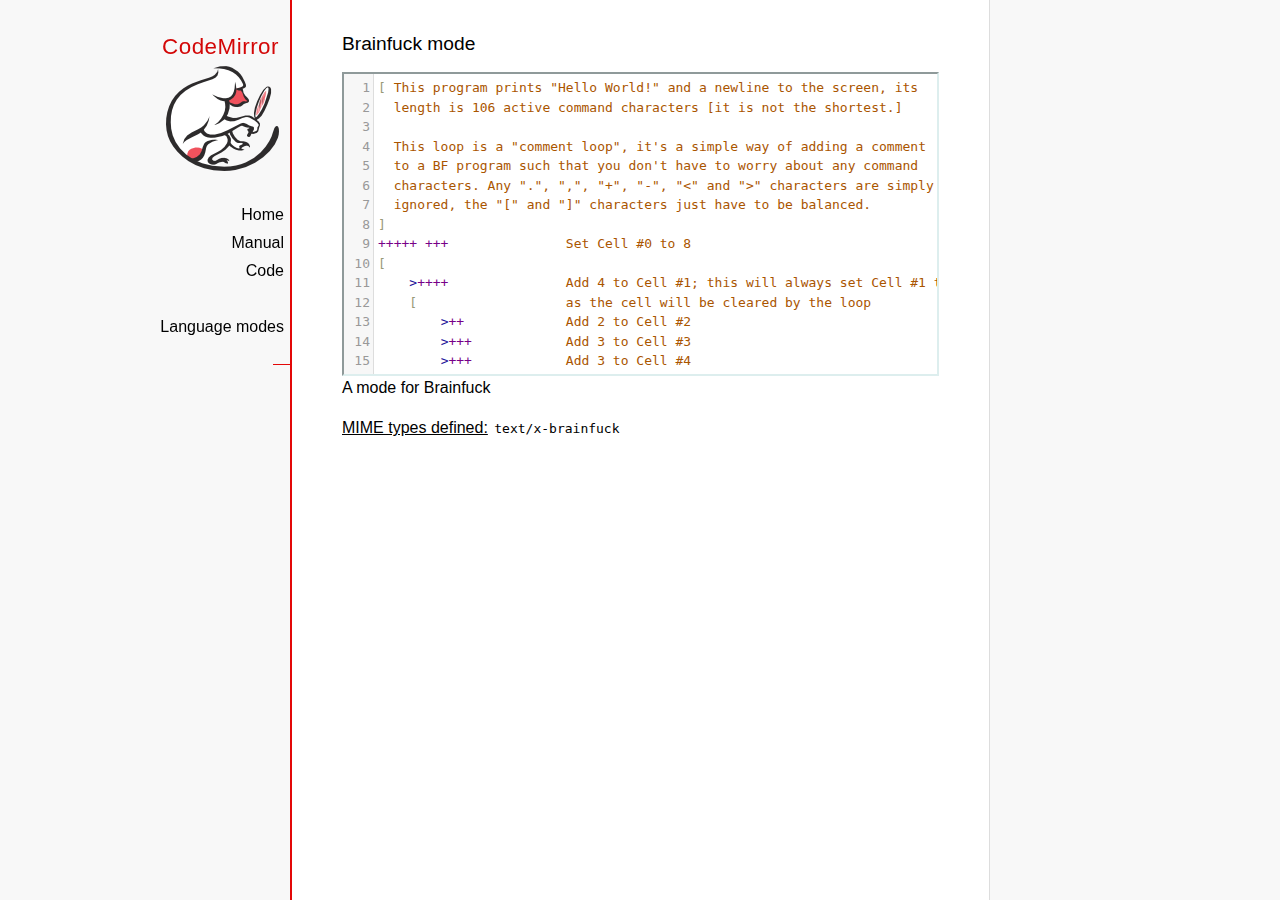
<file: LoveToCode/Dashboard/static/ProjectDashboard/codemirror/mode/brainfuck/index.html>
<!doctype html>

<title>CodeMirror: Brainfuck mode</title>
<meta charset="utf-8"/>
<link rel=stylesheet href="../../doc/docs.css">

<link rel="stylesheet" href="../../lib/codemirror.css">
<script src="../../lib/codemirror.js"></script>
<script src="../../addon/edit/matchbrackets.js"></script>
<script src="./brainfuck.js"></script>
<style>
	.CodeMirror { border: 2px inset #dee; }
    </style>
<div id=nav>
  <a href="http://codemirror.net"><h1>CodeMirror</h1><img id=logo src="../../doc/logo.png"></a>

  <ul>
    <li><a href="../../index.html">Home</a>
    <li><a href="../../doc/manual.html">Manual</a>
    <li><a href="https://github.com/codemirror/codemirror">Code</a>
  </ul>
  <ul>
    <li><a href="../index.html">Language modes</a>
    <li><a class=active href="#"></a>
  </ul>
</div>

<article>
<h2>Brainfuck mode</h2>
<form><textarea id="code" name="code">
[ This program prints "Hello World!" and a newline to the screen, its
  length is 106 active command characters [it is not the shortest.]

  This loop is a "comment loop", it's a simple way of adding a comment
  to a BF program such that you don't have to worry about any command
  characters. Any ".", ",", "+", "-", "&lt;" and "&gt;" characters are simply
  ignored, the "[" and "]" characters just have to be balanced.
]
+++++ +++               Set Cell #0 to 8
[
    &gt;++++               Add 4 to Cell #1; this will always set Cell #1 to 4
    [                   as the cell will be cleared by the loop
        &gt;++             Add 2 to Cell #2
        &gt;+++            Add 3 to Cell #3
        &gt;+++            Add 3 to Cell #4
        &gt;+              Add 1 to Cell #5
        &lt;&lt;&lt;&lt;-           Decrement the loop counter in Cell #1
    ]                   Loop till Cell #1 is zero; number of iterations is 4
    &gt;+                  Add 1 to Cell #2
    &gt;+                  Add 1 to Cell #3
    &gt;-                  Subtract 1 from Cell #4
    &gt;&gt;+                 Add 1 to Cell #6
    [&lt;]                 Move back to the first zero cell you find; this will
                        be Cell #1 which was cleared by the previous loop
    &lt;-                  Decrement the loop Counter in Cell #0
]                       Loop till Cell #0 is zero; number of iterations is 8

The result of this is:
Cell No :   0   1   2   3   4   5   6
Contents:   0   0  72 104  88  32   8
Pointer :   ^

&gt;&gt;.                     Cell #2 has value 72 which is 'H'
&gt;---.                   Subtract 3 from Cell #3 to get 101 which is 'e'
+++++++..+++.           Likewise for 'llo' from Cell #3
&gt;&gt;.                     Cell #5 is 32 for the space
&lt;-.                     Subtract 1 from Cell #4 for 87 to give a 'W'
&lt;.                      Cell #3 was set to 'o' from the end of 'Hello'
+++.------.--------.    Cell #3 for 'rl' and 'd'
&gt;&gt;+.                    Add 1 to Cell #5 gives us an exclamation point
&gt;++.                    And finally a newline from Cell #6
</textarea></form>

    <script>
      var editor = CodeMirror.fromTextArea(document.getElementById("code"), {
        lineNumbers: true,
        matchBrackets: true,
        mode: "text/x-brainfuck"
      });
    </script>

    <p>A mode for Brainfuck</p>

    <p><strong>MIME types defined:</strong> <code>text/x-brainfuck</code></p>
  </article>
</file>
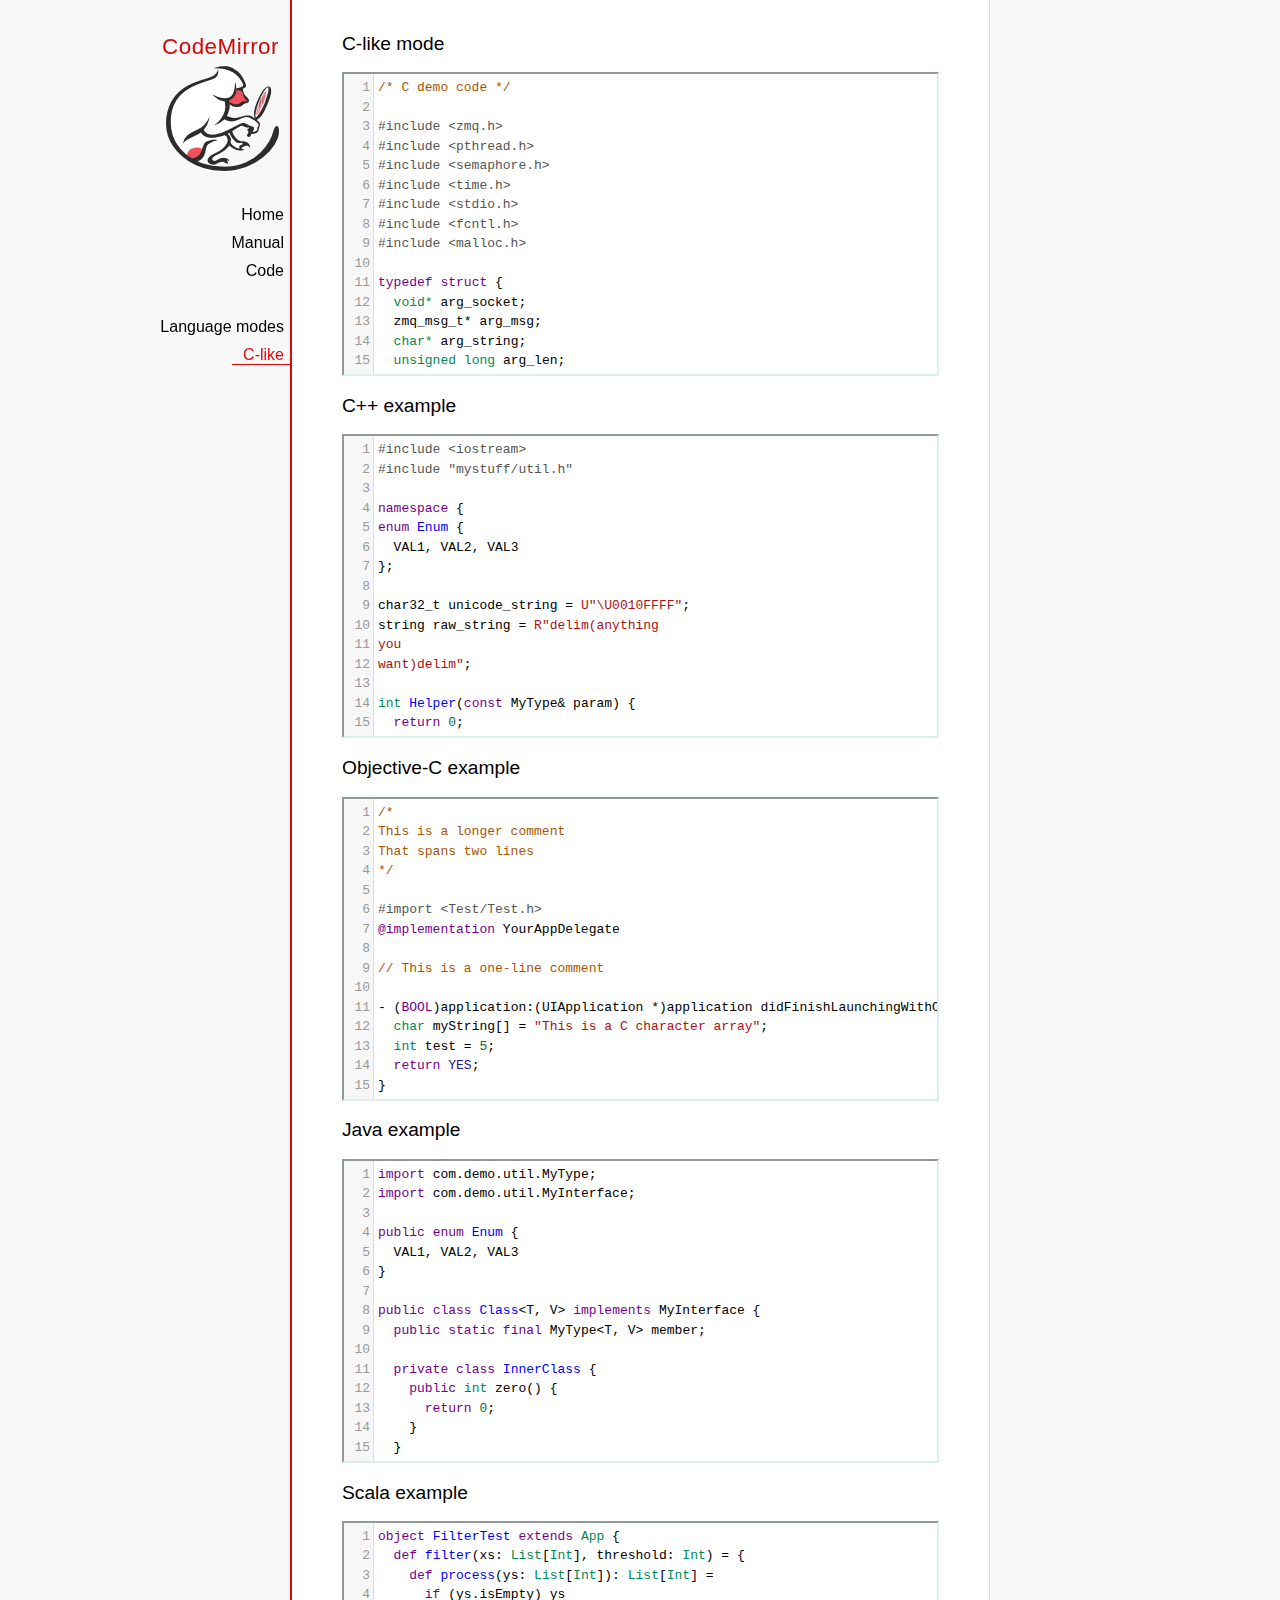
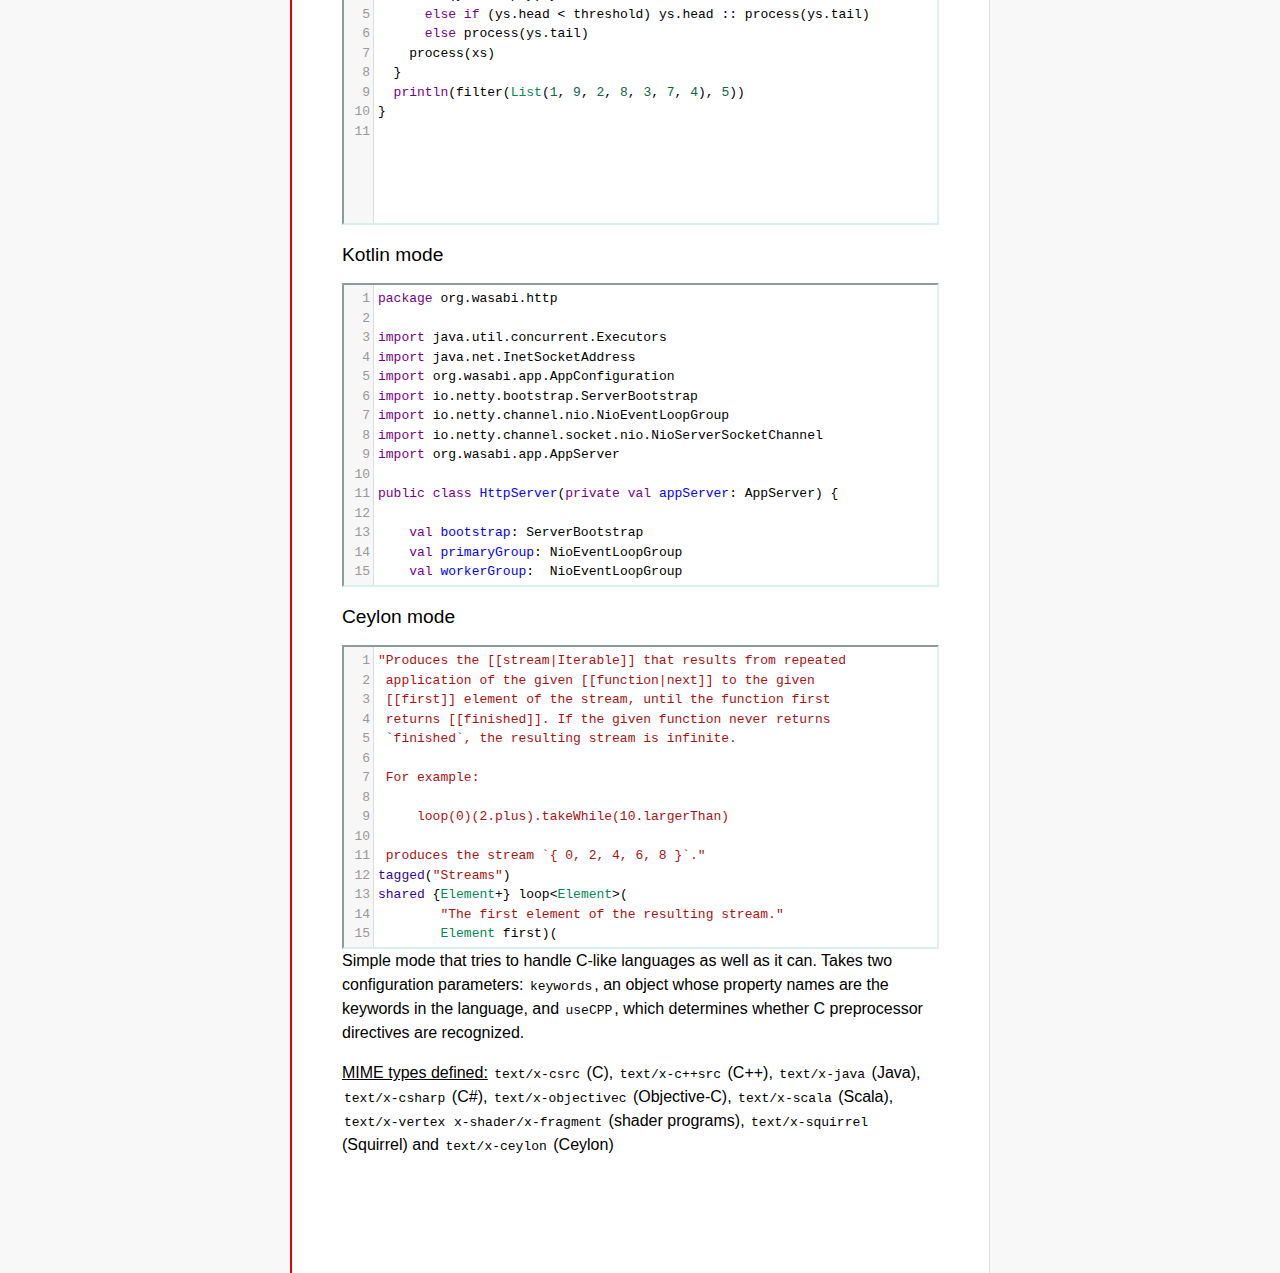
<file: LoveToCode/Dashboard/static/ProjectDashboard/codemirror/mode/clike/index.html>
<!doctype html>

<title>CodeMirror: C-like mode</title>
<meta charset="utf-8"/>
<link rel=stylesheet href="../../doc/docs.css">

<link rel="stylesheet" href="../../lib/codemirror.css">
<script src="../../lib/codemirror.js"></script>
<script src="../../addon/edit/matchbrackets.js"></script>
<link rel="stylesheet" href="../../addon/hint/show-hint.css">
<script src="../../addon/hint/show-hint.js"></script>
<script src="clike.js"></script>
<style>.CodeMirror {border: 2px inset #dee;}</style>
<div id=nav>
  <a href="http://codemirror.net"><h1>CodeMirror</h1><img id=logo src="../../doc/logo.png"></a>

  <ul>
    <li><a href="../../index.html">Home</a>
    <li><a href="../../doc/manual.html">Manual</a>
    <li><a href="https://github.com/codemirror/codemirror">Code</a>
  </ul>
  <ul>
    <li><a href="../index.html">Language modes</a>
    <li><a class=active href="#">C-like</a>
  </ul>
</div>

<article>
<h2>C-like mode</h2>

<div><textarea id="c-code">
/* C demo code */

#include <zmq.h>
#include <pthread.h>
#include <semaphore.h>
#include <time.h>
#include <stdio.h>
#include <fcntl.h>
#include <malloc.h>

typedef struct {
  void* arg_socket;
  zmq_msg_t* arg_msg;
  char* arg_string;
  unsigned long arg_len;
  int arg_int, arg_command;

  int signal_fd;
  int pad;
  void* context;
  sem_t sem;
} acl_zmq_context;

#define p(X) (context->arg_##X)

void* zmq_thread(void* context_pointer) {
  acl_zmq_context* context = (acl_zmq_context*)context_pointer;
  char ok = 'K', err = 'X';
  int res;

  while (1) {
    while ((res = sem_wait(&amp;context->sem)) == EINTR);
    if (res) {write(context->signal_fd, &amp;err, 1); goto cleanup;}
    switch(p(command)) {
    case 0: goto cleanup;
    case 1: p(socket) = zmq_socket(context->context, p(int)); break;
    case 2: p(int) = zmq_close(p(socket)); break;
    case 3: p(int) = zmq_bind(p(socket), p(string)); break;
    case 4: p(int) = zmq_connect(p(socket), p(string)); break;
    case 5: p(int) = zmq_getsockopt(p(socket), p(int), (void*)p(string), &amp;p(len)); break;
    case 6: p(int) = zmq_setsockopt(p(socket), p(int), (void*)p(string), p(len)); break;
    case 7: p(int) = zmq_send(p(socket), p(msg), p(int)); break;
    case 8: p(int) = zmq_recv(p(socket), p(msg), p(int)); break;
    case 9: p(int) = zmq_poll(p(socket), p(int), p(len)); break;
    }
    p(command) = errno;
    write(context->signal_fd, &amp;ok, 1);
  }
 cleanup:
  close(context->signal_fd);
  free(context_pointer);
  return 0;
}

void* zmq_thread_init(void* zmq_context, int signal_fd) {
  acl_zmq_context* context = malloc(sizeof(acl_zmq_context));
  pthread_t thread;

  context->context = zmq_context;
  context->signal_fd = signal_fd;
  sem_init(&amp;context->sem, 1, 0);
  pthread_create(&amp;thread, 0, &amp;zmq_thread, context);
  pthread_detach(thread);
  return context;
}
</textarea></div>

<h2>C++ example</h2>

<div><textarea id="cpp-code">
#include <iostream>
#include "mystuff/util.h"

namespace {
enum Enum {
  VAL1, VAL2, VAL3
};

char32_t unicode_string = U"\U0010FFFF";
string raw_string = R"delim(anything
you
want)delim";

int Helper(const MyType& param) {
  return 0;
}
} // namespace

class ForwardDec;

template <class T, class V>
class Class : public BaseClass {
  const MyType<T, V> member_;

 public:
  const MyType<T, V>& Method() const {
    return member_;
  }

  void Method2(MyType<T, V>* value);
}

template <class T, class V>
void Class::Method2(MyType<T, V>* value) {
  std::out << 1 >> method();
  value->Method3(member_);
  member_ = value;
}
</textarea></div>

<h2>Objective-C example</h2>

<div><textarea id="objectivec-code">
/*
This is a longer comment
That spans two lines
*/

#import <Test/Test.h>
@implementation YourAppDelegate

// This is a one-line comment

- (BOOL)application:(UIApplication *)application didFinishLaunchingWithOptions:(NSDictionary *)launchOptions{
  char myString[] = "This is a C character array";
  int test = 5;
  return YES;
}
</textarea></div>

<h2>Java example</h2>

<div><textarea id="java-code">
import com.demo.util.MyType;
import com.demo.util.MyInterface;

public enum Enum {
  VAL1, VAL2, VAL3
}

public class Class<T, V> implements MyInterface {
  public static final MyType<T, V> member;
  
  private class InnerClass {
    public int zero() {
      return 0;
    }
  }

  @Override
  public MyType method() {
    return member;
  }

  public void method2(MyType<T, V> value) {
    method();
    value.method3();
    member = value;
  }
}
</textarea></div>

<h2>Scala example</h2>

<div><textarea id="scala-code">
object FilterTest extends App {
  def filter(xs: List[Int], threshold: Int) = {
    def process(ys: List[Int]): List[Int] =
      if (ys.isEmpty) ys
      else if (ys.head < threshold) ys.head :: process(ys.tail)
      else process(ys.tail)
    process(xs)
  }
  println(filter(List(1, 9, 2, 8, 3, 7, 4), 5))
}
</textarea></div>

<h2>Kotlin mode</h2>

<div><textarea id="kotlin-code">
package org.wasabi.http

import java.util.concurrent.Executors
import java.net.InetSocketAddress
import org.wasabi.app.AppConfiguration
import io.netty.bootstrap.ServerBootstrap
import io.netty.channel.nio.NioEventLoopGroup
import io.netty.channel.socket.nio.NioServerSocketChannel
import org.wasabi.app.AppServer

public class HttpServer(private val appServer: AppServer) {

    val bootstrap: ServerBootstrap
    val primaryGroup: NioEventLoopGroup
    val workerGroup:  NioEventLoopGroup

    init {
        // Define worker groups
        primaryGroup = NioEventLoopGroup()
        workerGroup = NioEventLoopGroup()

        // Initialize bootstrap of server
        bootstrap = ServerBootstrap()

        bootstrap.group(primaryGroup, workerGroup)
        bootstrap.channel(javaClass<NioServerSocketChannel>())
        bootstrap.childHandler(NettyPipelineInitializer(appServer))
    }

    public fun start(wait: Boolean = true) {
        val channel = bootstrap.bind(appServer.configuration.port)?.sync()?.channel()

        if (wait) {
            channel?.closeFuture()?.sync()
        }
    }

    public fun stop() {
        // Shutdown all event loops
        primaryGroup.shutdownGracefully()
        workerGroup.shutdownGracefully()

        // Wait till all threads are terminated
        primaryGroup.terminationFuture().sync()
        workerGroup.terminationFuture().sync()
    }
}
</textarea></div>

<h2>Ceylon mode</h2>

<div><textarea id="ceylon-code">
"Produces the [[stream|Iterable]] that results from repeated
 application of the given [[function|next]] to the given
 [[first]] element of the stream, until the function first
 returns [[finished]]. If the given function never returns 
 `finished`, the resulting stream is infinite.

 For example:

     loop(0)(2.plus).takeWhile(10.largerThan)

 produces the stream `{ 0, 2, 4, 6, 8 }`."
tagged("Streams")
shared {Element+} loop&lt;Element&gt;(
        "The first element of the resulting stream."
        Element first)(
        "The function that produces the next element of the
         stream, given the current element. The function may
         return [[finished]] to indicate the end of the 
         stream."
        Element|Finished next(Element element))
    =&gt; let (start = first)
    object satisfies {Element+} {
        first =&gt; start;
        empty =&gt; false;
        function nextElement(Element element)
                =&gt; next(element);
        iterator()
                =&gt; object satisfies Iterator&lt;Element&gt; {
            variable Element|Finished current = start;
            shared actual Element|Finished next() {
                if (!is Finished result = current) {
                    current = nextElement(result);
                    return result;
                }
                else {
                    return finished;
                }
            }
        };
    };
</textarea></div>

    <script>
      var cEditor = CodeMirror.fromTextArea(document.getElementById("c-code"), {
        lineNumbers: true,
        matchBrackets: true,
        mode: "text/x-csrc"
      });
      var cppEditor = CodeMirror.fromTextArea(document.getElementById("cpp-code"), {
        lineNumbers: true,
        matchBrackets: true,
        mode: "text/x-c++src"
      });
      var javaEditor = CodeMirror.fromTextArea(document.getElementById("java-code"), {
        lineNumbers: true,
        matchBrackets: true,
        mode: "text/x-java"
      });
      var objectivecEditor = CodeMirror.fromTextArea(document.getElementById("objectivec-code"), {
        lineNumbers: true,
        matchBrackets: true,
        mode: "text/x-objectivec"
      });
      var scalaEditor = CodeMirror.fromTextArea(document.getElementById("scala-code"), {
        lineNumbers: true,
        matchBrackets: true,
        mode: "text/x-scala"
      });
      var kotlinEditor = CodeMirror.fromTextArea(document.getElementById("kotlin-code"), {
          lineNumbers: true,
          matchBrackets: true,
          mode: "text/x-kotlin"
      });
      var ceylonEditor = CodeMirror.fromTextArea(document.getElementById("ceylon-code"), {
          lineNumbers: true,
          matchBrackets: true,
          mode: "text/x-ceylon"
      });
      var mac = CodeMirror.keyMap.default == CodeMirror.keyMap.macDefault;
      CodeMirror.keyMap.default[(mac ? "Cmd" : "Ctrl") + "-Space"] = "autocomplete";
    </script>

    <p>Simple mode that tries to handle C-like languages as well as it
    can. Takes two configuration parameters: <code>keywords</code>, an
    object whose property names are the keywords in the language,
    and <code>useCPP</code>, which determines whether C preprocessor
    directives are recognized.</p>

    <p><strong>MIME types defined:</strong> <code>text/x-csrc</code>
    (C), <code>text/x-c++src</code> (C++), <code>text/x-java</code>
    (Java), <code>text/x-csharp</code> (C#),
    <code>text/x-objectivec</code> (Objective-C),
    <code>text/x-scala</code> (Scala), <code>text/x-vertex</code>
    <code>x-shader/x-fragment</code> (shader programs),
    <code>text/x-squirrel</code> (Squirrel) and
    <code>text/x-ceylon</code> (Ceylon)</p>
</article>
</file>
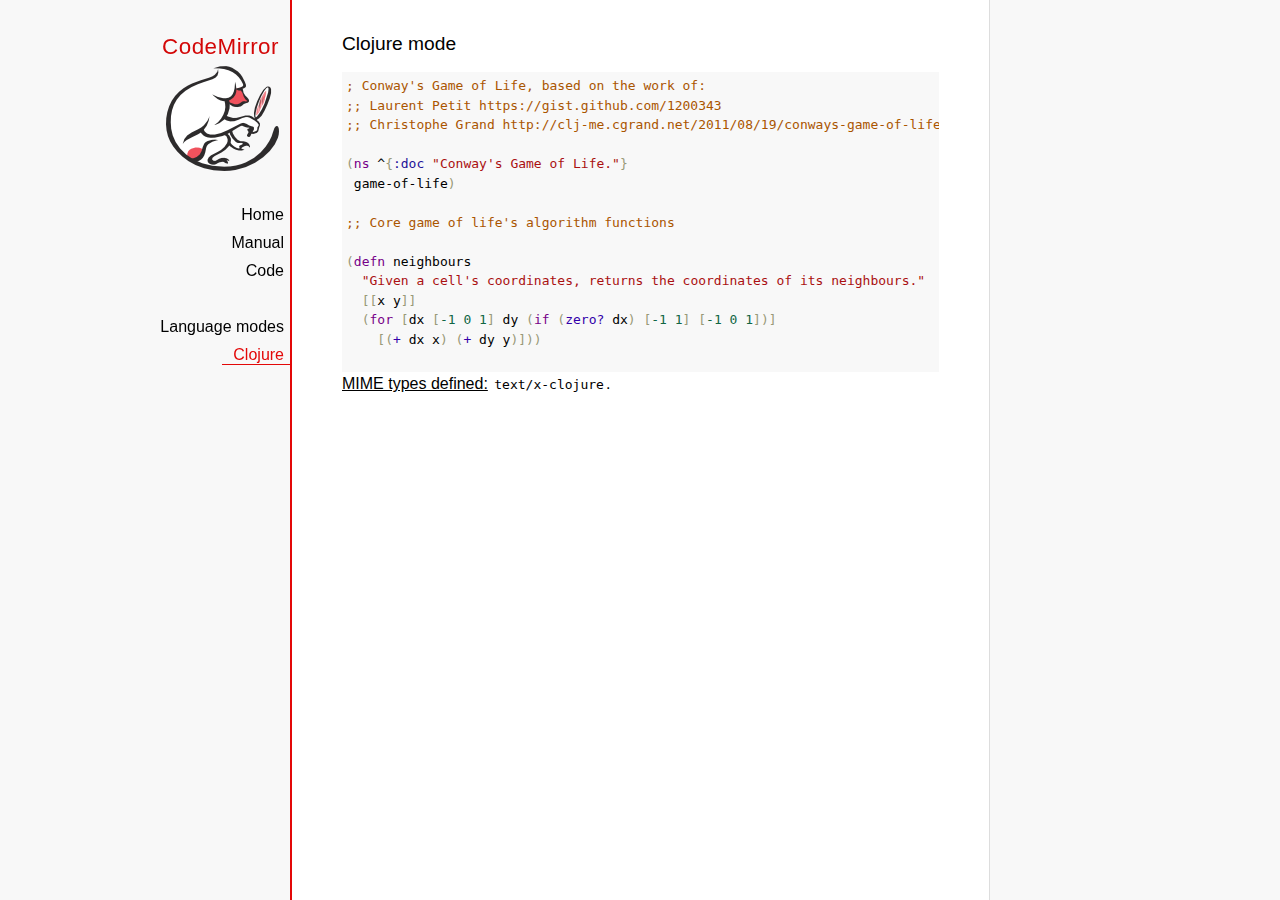
<file: LoveToCode/Dashboard/static/ProjectDashboard/codemirror/mode/clojure/index.html>
<!doctype html>

<title>CodeMirror: Clojure mode</title>
<meta charset="utf-8"/>
<link rel=stylesheet href="../../doc/docs.css">

<link rel="stylesheet" href="../../lib/codemirror.css">
<script src="../../lib/codemirror.js"></script>
<script src="clojure.js"></script>
<style>.CodeMirror {background: #f8f8f8;}</style>
<div id=nav>
  <a href="http://codemirror.net"><h1>CodeMirror</h1><img id=logo src="../../doc/logo.png"></a>

  <ul>
    <li><a href="../../index.html">Home</a>
    <li><a href="../../doc/manual.html">Manual</a>
    <li><a href="https://github.com/codemirror/codemirror">Code</a>
  </ul>
  <ul>
    <li><a href="../index.html">Language modes</a>
    <li><a class=active href="#">Clojure</a>
  </ul>
</div>

<article>
<h2>Clojure mode</h2>
<form><textarea id="code" name="code">
; Conway's Game of Life, based on the work of:
;; Laurent Petit https://gist.github.com/1200343
;; Christophe Grand http://clj-me.cgrand.net/2011/08/19/conways-game-of-life

(ns ^{:doc "Conway's Game of Life."}
 game-of-life)

;; Core game of life's algorithm functions

(defn neighbours
  "Given a cell's coordinates, returns the coordinates of its neighbours."
  [[x y]]
  (for [dx [-1 0 1] dy (if (zero? dx) [-1 1] [-1 0 1])]
    [(+ dx x) (+ dy y)]))

(defn step
  "Given a set of living cells, computes the new set of living cells."
  [cells]
  (set (for [[cell n] (frequencies (mapcat neighbours cells))
             :when (or (= n 3) (and (= n 2) (cells cell)))]
         cell)))

;; Utility methods for displaying game on a text terminal

(defn print-board
  "Prints a board on *out*, representing a step in the game."
  [board w h]
  (doseq [x (range (inc w)) y (range (inc h))]
    (if (= y 0) (print "\n"))
    (print (if (board [x y]) "[X]" " . "))))

(defn display-grids
  "Prints a squence of boards on *out*, representing several steps."
  [grids w h]
  (doseq [board grids]
    (print-board board w h)
    (print "\n")))

;; Launches an example board

(def
  ^{:doc "board represents the initial set of living cells"}
   board #{[2 1] [2 2] [2 3]})

(display-grids (take 3 (iterate step board)) 5 5)

;; Let's play with characters
(println \1 \a \# \\
         \" \( \newline
         \} \" \space
         \tab \return \backspace
         \u1000 \uAaAa \u9F9F)

;; Let's play with numbers
(+ 1 -1 1/2 -1/2 -0.5 0.5)

</textarea></form>
    <script>
      var editor = CodeMirror.fromTextArea(document.getElementById("code"), {});
    </script>

    <p><strong>MIME types defined:</strong> <code>text/x-clojure</code>.</p>

  </article>
</file>
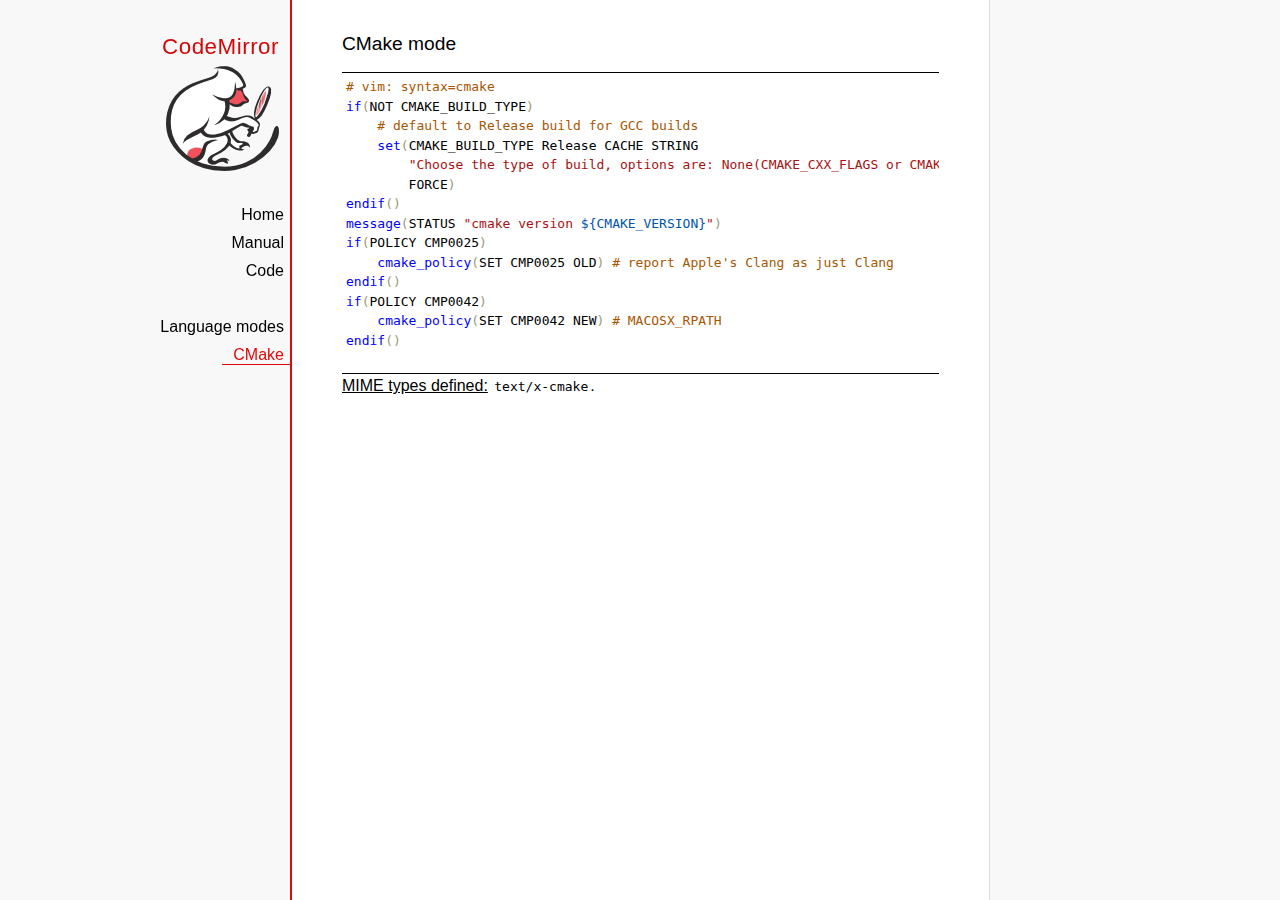
<file: LoveToCode/Dashboard/static/ProjectDashboard/codemirror/mode/cmake/index.html>
<!doctype html>

<title>CodeMirror: CMake mode</title>
<meta charset="utf-8"/>
<link rel=stylesheet href="../../doc/docs.css">

<link rel="stylesheet" href="../../lib/codemirror.css">
<script src="../../lib/codemirror.js"></script>
<script src="../../addon/edit/matchbrackets.js"></script>
<script src="cmake.js"></script>
<style>
      .CodeMirror {border-top: 1px solid black; border-bottom: 1px solid black;}
      .cm-s-default span.cm-arrow { color: red; }
    </style>
<div id=nav>
  <a href="http://codemirror.net"><h1>CodeMirror</h1><img id=logo src="../../doc/logo.png"></a>

  <ul>
    <li><a href="../../index.html">Home</a>
    <li><a href="../../doc/manual.html">Manual</a>
    <li><a href="https://github.com/codemirror/codemirror">Code</a>
  </ul>
  <ul>
    <li><a href="../index.html">Language modes</a>
    <li><a class=active href="#">CMake</a>
  </ul>
</div>

<article>
<h2>CMake mode</h2>
<form><textarea id="code" name="code">
# vim: syntax=cmake
if(NOT CMAKE_BUILD_TYPE)
    # default to Release build for GCC builds
    set(CMAKE_BUILD_TYPE Release CACHE STRING
        "Choose the type of build, options are: None(CMAKE_CXX_FLAGS or CMAKE_C_FLAGS used) Debug Release RelWithDebInfo MinSizeRel."
        FORCE)
endif()
message(STATUS "cmake version ${CMAKE_VERSION}")
if(POLICY CMP0025)
    cmake_policy(SET CMP0025 OLD) # report Apple's Clang as just Clang
endif()
if(POLICY CMP0042)
    cmake_policy(SET CMP0042 NEW) # MACOSX_RPATH
endif()

project (x265)
cmake_minimum_required (VERSION 2.8.8) # OBJECT libraries require 2.8.8
include(CheckIncludeFiles)
include(CheckFunctionExists)
include(CheckSymbolExists)
include(CheckCXXCompilerFlag)

# X265_BUILD must be incremented each time the public API is changed
set(X265_BUILD 48)
configure_file("${PROJECT_SOURCE_DIR}/x265.def.in"
               "${PROJECT_BINARY_DIR}/x265.def")
configure_file("${PROJECT_SOURCE_DIR}/x265_config.h.in"
               "${PROJECT_BINARY_DIR}/x265_config.h")

SET(CMAKE_MODULE_PATH "${PROJECT_SOURCE_DIR}/cmake" "${CMAKE_MODULE_PATH}")

# System architecture detection
string(TOLOWER "${CMAKE_SYSTEM_PROCESSOR}" SYSPROC)
set(X86_ALIASES x86 i386 i686 x86_64 amd64)
list(FIND X86_ALIASES "${SYSPROC}" X86MATCH)
if("${SYSPROC}" STREQUAL "" OR X86MATCH GREATER "-1")
    message(STATUS "Detected x86 target processor")
    set(X86 1)
    add_definitions(-DX265_ARCH_X86=1)
    if("${CMAKE_SIZEOF_VOID_P}" MATCHES 8)
        set(X64 1)
        add_definitions(-DX86_64=1)
    endif()
elseif(${SYSPROC} STREQUAL "armv6l")
    message(STATUS "Detected ARM target processor")
    set(ARM 1)
    add_definitions(-DX265_ARCH_ARM=1 -DHAVE_ARMV6=1)
else()
    message(STATUS "CMAKE_SYSTEM_PROCESSOR value `${CMAKE_SYSTEM_PROCESSOR}` is unknown")
    message(STATUS "Please add this value near ${CMAKE_CURRENT_LIST_FILE}:${CMAKE_CURRENT_LIST_LINE}")
endif()

if(UNIX)
    list(APPEND PLATFORM_LIBS pthread)
    find_library(LIBRT rt)
    if(LIBRT)
        list(APPEND PLATFORM_LIBS rt)
    endif()
    find_package(Numa)
    if(NUMA_FOUND)
        list(APPEND CMAKE_REQUIRED_LIBRARIES ${NUMA_LIBRARY})
        check_symbol_exists(numa_node_of_cpu numa.h NUMA_V2)
        if(NUMA_V2)
            add_definitions(-DHAVE_LIBNUMA)
            message(STATUS "libnuma found, building with support for NUMA nodes")
            list(APPEND PLATFORM_LIBS ${NUMA_LIBRARY})
            link_directories(${NUMA_LIBRARY_DIR})
            include_directories(${NUMA_INCLUDE_DIR})
        endif()
    endif()
    mark_as_advanced(LIBRT NUMA_FOUND)
endif(UNIX)

if(X64 AND NOT WIN32)
    option(ENABLE_PIC "Enable Position Independent Code" ON)
else()
    option(ENABLE_PIC "Enable Position Independent Code" OFF)
endif(X64 AND NOT WIN32)

# Compiler detection
if(CMAKE_GENERATOR STREQUAL "Xcode")
  set(XCODE 1)
endif()
if (APPLE)
  add_definitions(-DMACOS)
endif()
</textarea></form>
    <script>
      var editor = CodeMirror.fromTextArea(document.getElementById("code"), {
        mode: "text/x-cmake",
        matchBrackets: true,
        indentUnit: 4
      });
    </script>

    <p><strong>MIME types defined:</strong> <code>text/x-cmake</code>.</p>

  </article>
</file>
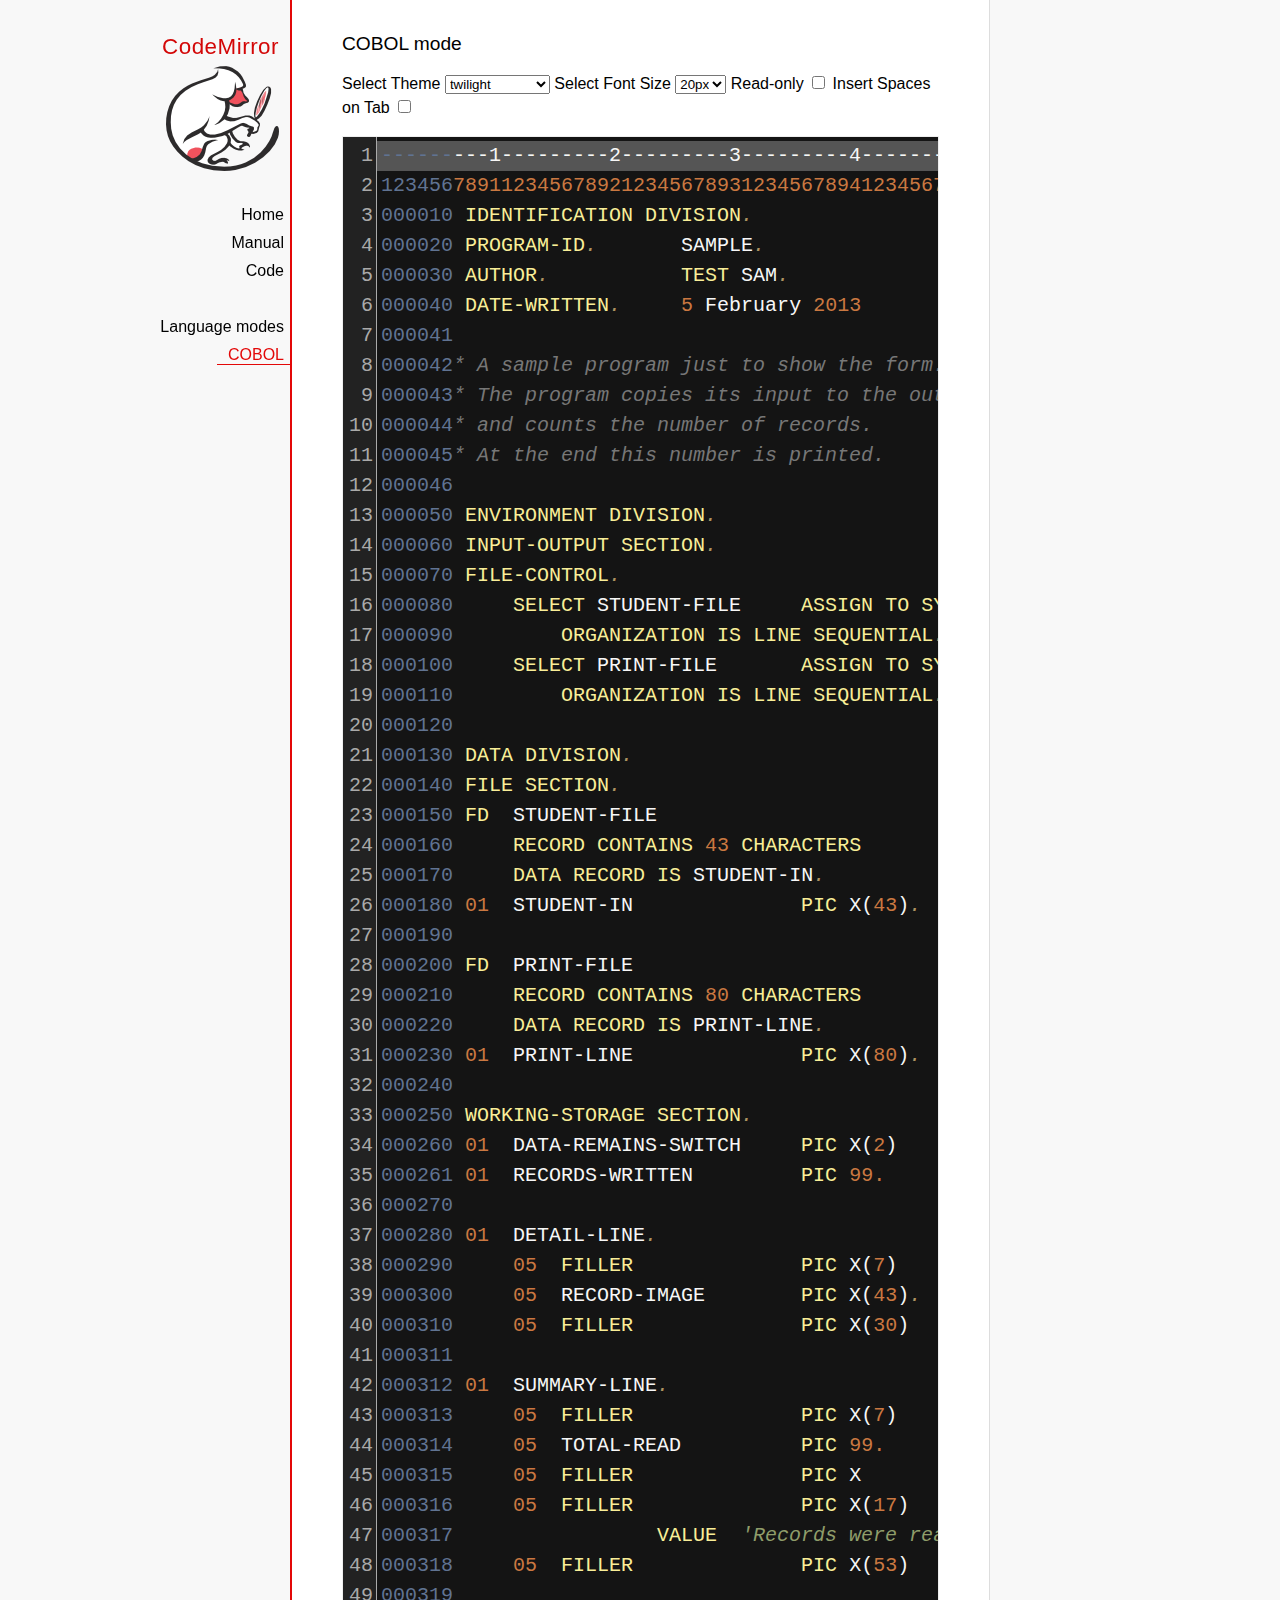
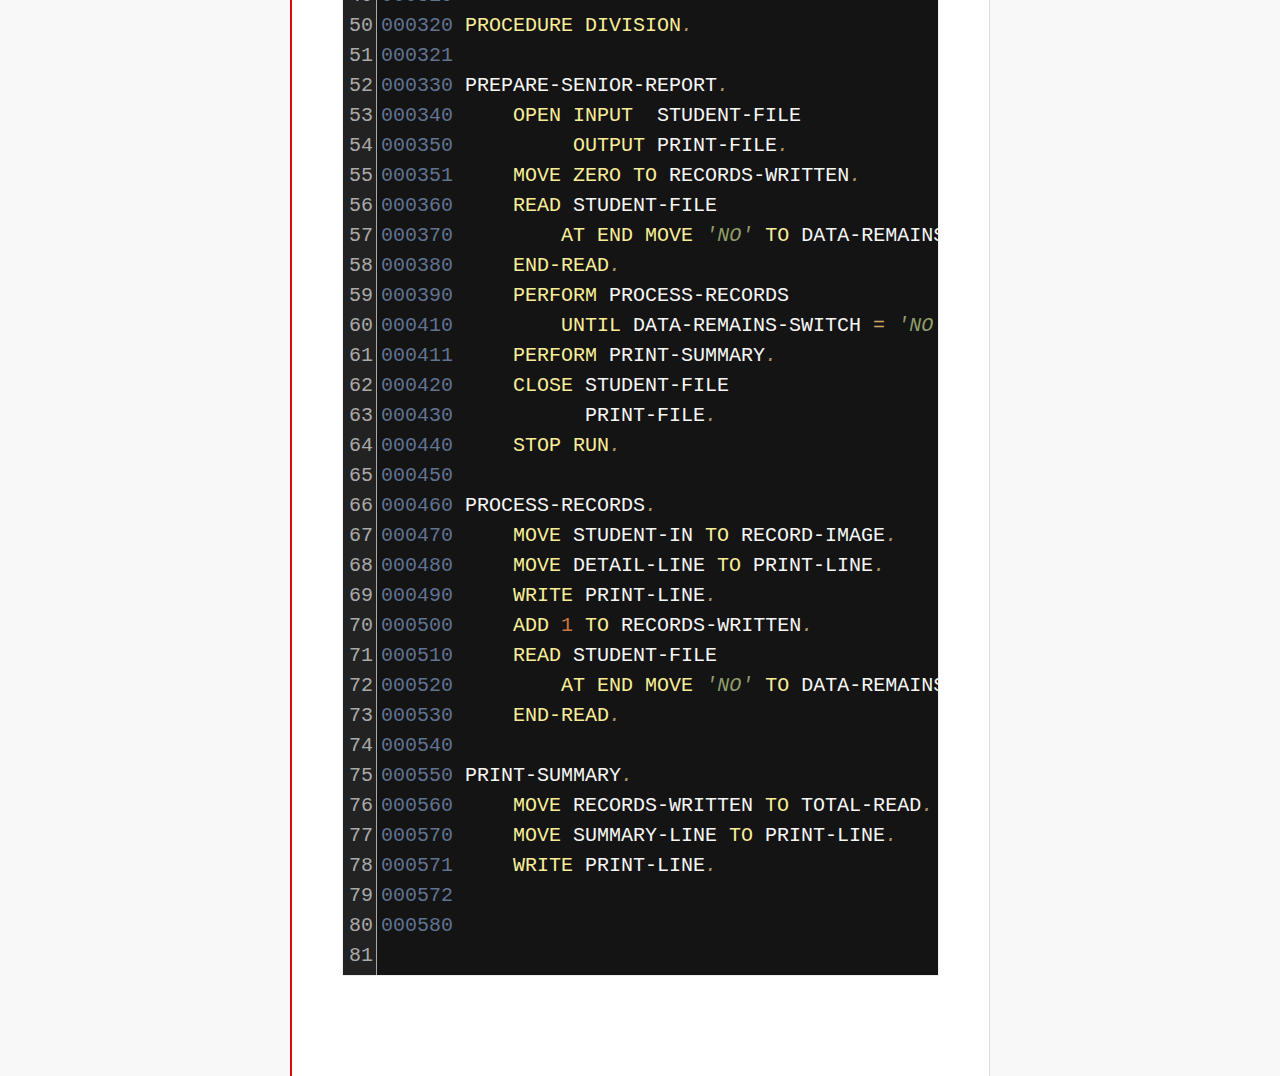
<file: LoveToCode/Dashboard/static/ProjectDashboard/codemirror/mode/cobol/index.html>
<!doctype html>

<title>CodeMirror: COBOL mode</title>
<meta charset="utf-8"/>
<link rel=stylesheet href="../../doc/docs.css">

<link rel="stylesheet" href="../../lib/codemirror.css">
<link rel="stylesheet" href="../../theme/neat.css">
<link rel="stylesheet" href="../../theme/elegant.css">
<link rel="stylesheet" href="../../theme/erlang-dark.css">
<link rel="stylesheet" href="../../theme/night.css">
<link rel="stylesheet" href="../../theme/monokai.css">
<link rel="stylesheet" href="../../theme/cobalt.css">
<link rel="stylesheet" href="../../theme/eclipse.css">
<link rel="stylesheet" href="../../theme/rubyblue.css">
<link rel="stylesheet" href="../../theme/lesser-dark.css">
<link rel="stylesheet" href="../../theme/xq-dark.css">
<link rel="stylesheet" href="../../theme/xq-light.css">
<link rel="stylesheet" href="../../theme/ambiance.css">
<link rel="stylesheet" href="../../theme/blackboard.css">
<link rel="stylesheet" href="../../theme/vibrant-ink.css">
<link rel="stylesheet" href="../../theme/solarized.css">
<link rel="stylesheet" href="../../theme/twilight.css">
<link rel="stylesheet" href="../../theme/midnight.css">
<link rel="stylesheet" href="../../addon/dialog/dialog.css">
<script src="../../lib/codemirror.js"></script>
<script src="../../addon/edit/matchbrackets.js"></script>
<script src="cobol.js"></script>
<script src="../../addon/selection/active-line.js"></script>
<script src="../../addon/search/search.js"></script>
<script src="../../addon/dialog/dialog.js"></script>
<script src="../../addon/search/searchcursor.js"></script>
<style>
        .CodeMirror {
          border: 1px solid #eee;
          font-size : 20px;
          height : auto !important;
        }
        .CodeMirror-activeline-background {background: #555555 !important;}
    </style>
<div id=nav>
  <a href="http://codemirror.net"><h1>CodeMirror</h1><img id=logo src="../../doc/logo.png"></a>

  <ul>
    <li><a href="../../index.html">Home</a>
    <li><a href="../../doc/manual.html">Manual</a>
    <li><a href="https://github.com/codemirror/codemirror">Code</a>
  </ul>
  <ul>
    <li><a href="../index.html">Language modes</a>
    <li><a class=active href="#">COBOL</a>
  </ul>
</div>

<article>
<h2>COBOL mode</h2>

    <p> Select Theme <select onchange="selectTheme()" id="selectTheme">
        <option>default</option>
        <option>ambiance</option>
        <option>blackboard</option>
        <option>cobalt</option>
        <option>eclipse</option>
        <option>elegant</option>
        <option>erlang-dark</option>
        <option>lesser-dark</option>
        <option>midnight</option>
        <option>monokai</option>
        <option>neat</option>
        <option>night</option>
        <option>rubyblue</option>
        <option>solarized dark</option>
        <option>solarized light</option>
        <option selected>twilight</option>
        <option>vibrant-ink</option>
        <option>xq-dark</option>
        <option>xq-light</option>
    </select>    Select Font Size <select onchange="selectFontsize()" id="selectFontSize">
          <option value="13px">13px</option>
          <option value="14px">14px</option>
          <option value="16px">16px</option>
          <option value="18px">18px</option>
          <option value="20px" selected="selected">20px</option>
          <option value="24px">24px</option>
          <option value="26px">26px</option>
          <option value="28px">28px</option>
          <option value="30px">30px</option>
          <option value="32px">32px</option>
          <option value="34px">34px</option>
          <option value="36px">36px</option>
        </select>
<label for="checkBoxReadOnly">Read-only</label>
<input type="checkbox" id="checkBoxReadOnly" onchange="selectReadOnly()">
<label for="id_tabToIndentSpace">Insert Spaces on Tab</label>
<input type="checkbox" id="id_tabToIndentSpace" onchange="tabToIndentSpace()">
</p>
<textarea id="code" name="code">
---------1---------2---------3---------4---------5---------6---------7---------8
12345678911234567892123456789312345678941234567895123456789612345678971234567898
000010 IDENTIFICATION DIVISION.                                        MODTGHERE
000020 PROGRAM-ID.       SAMPLE.
000030 AUTHOR.           TEST SAM. 
000040 DATE-WRITTEN.     5 February 2013
000041
000042* A sample program just to show the form.
000043* The program copies its input to the output,
000044* and counts the number of records.
000045* At the end this number is printed.
000046
000050 ENVIRONMENT DIVISION.
000060 INPUT-OUTPUT SECTION.
000070 FILE-CONTROL.
000080     SELECT STUDENT-FILE     ASSIGN TO SYSIN
000090         ORGANIZATION IS LINE SEQUENTIAL.
000100     SELECT PRINT-FILE       ASSIGN TO SYSOUT
000110         ORGANIZATION IS LINE SEQUENTIAL.
000120
000130 DATA DIVISION.
000140 FILE SECTION.
000150 FD  STUDENT-FILE
000160     RECORD CONTAINS 43 CHARACTERS
000170     DATA RECORD IS STUDENT-IN.
000180 01  STUDENT-IN              PIC X(43).
000190
000200 FD  PRINT-FILE
000210     RECORD CONTAINS 80 CHARACTERS
000220     DATA RECORD IS PRINT-LINE.
000230 01  PRINT-LINE              PIC X(80).
000240
000250 WORKING-STORAGE SECTION.
000260 01  DATA-REMAINS-SWITCH     PIC X(2)      VALUE SPACES.
000261 01  RECORDS-WRITTEN         PIC 99.
000270
000280 01  DETAIL-LINE.
000290     05  FILLER              PIC X(7)      VALUE SPACES.
000300     05  RECORD-IMAGE        PIC X(43).
000310     05  FILLER              PIC X(30)     VALUE SPACES.
000311 
000312 01  SUMMARY-LINE.
000313     05  FILLER              PIC X(7)      VALUE SPACES.
000314     05  TOTAL-READ          PIC 99.
000315     05  FILLER              PIC X         VALUE SPACE.
000316     05  FILLER              PIC X(17)     
000317                 VALUE  'Records were read'.
000318     05  FILLER              PIC X(53)     VALUE SPACES.
000319
000320 PROCEDURE DIVISION.
000321
000330 PREPARE-SENIOR-REPORT.
000340     OPEN INPUT  STUDENT-FILE
000350          OUTPUT PRINT-FILE.
000351     MOVE ZERO TO RECORDS-WRITTEN.
000360     READ STUDENT-FILE
000370         AT END MOVE 'NO' TO DATA-REMAINS-SWITCH
000380     END-READ.
000390     PERFORM PROCESS-RECORDS
000410         UNTIL DATA-REMAINS-SWITCH = 'NO'.
000411     PERFORM PRINT-SUMMARY.
000420     CLOSE STUDENT-FILE
000430           PRINT-FILE.
000440     STOP RUN.
000450
000460 PROCESS-RECORDS.
000470     MOVE STUDENT-IN TO RECORD-IMAGE.
000480     MOVE DETAIL-LINE TO PRINT-LINE.
000490     WRITE PRINT-LINE.
000500     ADD 1 TO RECORDS-WRITTEN.
000510     READ STUDENT-FILE
000520         AT END MOVE 'NO' TO DATA-REMAINS-SWITCH
000530     END-READ. 
000540
000550 PRINT-SUMMARY.
000560     MOVE RECORDS-WRITTEN TO TOTAL-READ.
000570     MOVE SUMMARY-LINE TO PRINT-LINE.
000571     WRITE PRINT-LINE. 
000572
000580
</textarea>
    <script>
      var editor = CodeMirror.fromTextArea(document.getElementById("code"), {
        lineNumbers: true,
        matchBrackets: true,
        mode: "text/x-cobol",
        theme : "twilight",
        styleActiveLine: true,
        showCursorWhenSelecting : true,  
      });
      function selectTheme() {
        var themeInput = document.getElementById("selectTheme");
        var theme = themeInput.options[themeInput.selectedIndex].innerHTML;
        editor.setOption("theme", theme);
      }
      function selectFontsize() {
        var fontSizeInput = document.getElementById("selectFontSize");
        var fontSize = fontSizeInput.options[fontSizeInput.selectedIndex].innerHTML;
        editor.getWrapperElement().style.fontSize = fontSize;
        editor.refresh();
      }
      function selectReadOnly() {
        editor.setOption("readOnly", document.getElementById("checkBoxReadOnly").checked);
      }
      function tabToIndentSpace() {
        if (document.getElementById("id_tabToIndentSpace").checked) {
            editor.setOption("extraKeys", {Tab: function(cm) { cm.replaceSelection("    ", "end"); }});
        } else {
            editor.setOption("extraKeys", {Tab: function(cm) { cm.replaceSelection("    ", "end"); }});
        }
      }
    </script>
  </article>
</file>
<file: LoveToCode/Dashboard/static/ProjectDashboard/codemirror/doc/docs.css>
@font-face {
  font-family: 'Source Sans Pro';
  font-style: normal;
  font-weight: 400;
  src: local('Source Sans Pro'), local('SourceSansPro-Regular'), url(//themes.googleusercontent.com/static/fonts/sourcesanspro/v5/ODelI1aHBYDBqgeIAH2zlBM0YzuT7MdOe03otPbuUS0.woff) format('woff');
}

body, html { margin: 0; padding: 0; height: 100%; }
section, article { display: block; padding: 0; }

body {
  background: #f8f8f8;
  font-family: 'Source Sans Pro', Helvetica, Arial, sans-serif;
  line-height: 1.5;
}

p { margin-top: 0; }

h2, h3, h1 {
  font-weight: normal;
  margin-bottom: .7em;
}
h1 { font-size: 140%; }
h2 { font-size: 120%; }
h3 { font-size: 110%; }
article > h2:first-child, section:first-child > h2 { margin-top: 0; }

#nav h1 {
  margin-right: 12px;
  margin-top: 0;
  margin-bottom: 2px;
  color: #d30707;
  letter-spacing: .5px;
}

a, a:visited, a:link, .quasilink {
  color: #A21313;
  text-decoration: none;
}

em {
  padding-right: 2px;
}

.quasilink {
  cursor: pointer;
}

article {
  max-width: 700px;
  margin: 0 0 0 160px;
  border-left: 2px solid #E30808;
  border-right: 1px solid #ddd;
  padding: 30px 50px 100px 50px;
  background: white;
  z-index: 2;
  position: relative;
  min-height: 100%;
  box-sizing: border-box;
  -moz-box-sizing: border-box;
}

#nav {
  position: fixed;
  padding-top: 30px;
  max-height: 100%;
  box-sizing: -moz-border-box;
  box-sizing: border-box;
  overflow-y: auto;
  left: 0; right: none;
  width: 160px;
  text-align: right;
  z-index: 1;
}

@media screen and (min-width: 1000px) {
  article {
    margin: 0 auto;
  }
  #nav {
    right: 50%;
    width: auto;
    border-right: 349px solid transparent;
  }
}

#nav ul {
  display: block;
  margin: 0; padding: 0;
  margin-bottom: 32px;
}

#nav li {
  display: block;
  margin-bottom: 4px;
}

#nav li ul {
  font-size: 80%;
  margin-bottom: 0;
  display: none;
}

#nav li.active ul {
  display: block;
}

#nav li li a {
  padding-right: 20px;
  display: inline-block;
}

#nav ul a {
  color: black;
  padding: 0 7px 1px 11px;
}

#nav ul a.active, #nav ul a:hover {
  border-bottom: 1px solid #E30808;
  margin-bottom: -1px;
  color: #E30808;
}

#logo {
  border: 0;
  margin-right: 12px;
  margin-bottom: 25px;
}

section {
  border-top: 1px solid #E30808;
  margin: 1.5em 0;
}

section.first {
  border: none;
  margin-top: 0;
}

#demo {
  position: relative;
}

#demolist {
  position: absolute;
  right: 5px;
  top: 5px;
  z-index: 25;
}

.yinyang {
  position: absolute;
  top: -10px;
  left: 0; right: 0;
  margin: auto;
  display: block;
  height: 120px;
}

.actions {
  margin: 1em 0 0;
  min-height: 100px;
  position: relative;
}

.actionspicture {
  pointer-events: none;
  position: absolute;
  height: 100px;
  top: 0; left: 0; right: 0;
}

.actionlink {
  pointer-events: auto;
  font-family: arial;
  font-size: 80%;
  font-weight: bold;
  position: absolute;
  top: 0; bottom: 0;
  line-height: 1;
  height: 1em;
  margin: auto;
}

.actionlink.download {
  color: white;
  right: 50%;
  margin-right: 13px;
  text-shadow: -1px 1px 3px #b00, -1px -1px 3px #b00, 1px 0px 3px #b00;
}

.actionlink.fund {
  color: #b00;
  left: 50%;
  margin-left: 15px;
}

.actionlink:hover {
  text-decoration: underline;
}

.actionlink a {
  color: inherit;
}

.actionsleft {
  float: left;
}

.actionsright {
  float: right;
  text-align: right;
}

@media screen and (max-width: 800px) {
  .actions {
    padding-top: 120px;
  }
  .actionsleft, .actionsright {
    float: none;
    text-align: left;
    margin-bottom: 1em;
  }
}

th {
  text-decoration: underline;
  font-weight: normal;
  text-align: left;
}

#features ul {
  list-style: none;
  margin: 0 0 1em;
  padding: 0 0 0 1.2em;
}

#features li:before {
  content: "-";
  width: 1em;
  display: inline-block;
  padding: 0;
  margin: 0;
  margin-left: -1em;
}

.rel {
  margin-bottom: 0;
}
.rel-note {
  margin-top: 0;
  color: #555;
}

pre {
  padding-left: 15px;
  border-left: 2px solid #ddd;
}

code {
  padding: 0 2px;
}

strong {
  text-decoration: underline;
  font-weight: normal;
}

.field {
  border: 1px solid #A21313;
}
</file>
<file: LoveToCode/Dashboard/static/ProjectDashboard/codemirror/lib/codemirror.css>
/* BASICS */

.CodeMirror {
  /* Set height, width, borders, and global font properties here */
  font-family: monospace;
  height: 300px;
  color: black;
  direction: ltr;
}

/* PADDING */

.CodeMirror-lines {
  padding: 4px 0; /* Vertical padding around content */
}
.CodeMirror pre {
  padding: 0 4px; /* Horizontal padding of content */
}

.CodeMirror-scrollbar-filler, .CodeMirror-gutter-filler {
  background-color: white; /* The little square between H and V scrollbars */
}

/* GUTTER */

.CodeMirror-gutters {
  border-right: 1px solid #ddd;
  background-color: #f7f7f7;
  white-space: nowrap;
}
.CodeMirror-linenumbers {}
.CodeMirror-linenumber {
  padding: 0 3px 0 5px;
  min-width: 20px;
  text-align: right;
  color: #999;
  white-space: nowrap;
}

.CodeMirror-guttermarker { color: black; }
.CodeMirror-guttermarker-subtle { color: #999; }

/* CURSOR */

.CodeMirror-cursor {
  border-left: 1px solid black;
  border-right: none;
  width: 0;
}
/* Shown when moving in bi-directional text */
.CodeMirror div.CodeMirror-secondarycursor {
  border-left: 1px solid silver;
}
.cm-fat-cursor .CodeMirror-cursor {
  width: auto;
  border: 0 !important;
  background: #7e7;
}
.cm-fat-cursor div.CodeMirror-cursors {
  z-index: 1;
}
.cm-fat-cursor-mark {
  background-color: rgba(20, 255, 20, 0.5);
  -webkit-animation: blink 1.06s steps(1) infinite;
  -moz-animation: blink 1.06s steps(1) infinite;
  animation: blink 1.06s steps(1) infinite;
}
.cm-animate-fat-cursor {
  width: auto;
  border: 0;
  -webkit-animation: blink 1.06s steps(1) infinite;
  -moz-animation: blink 1.06s steps(1) infinite;
  animation: blink 1.06s steps(1) infinite;
  background-color: #7e7;
}
@-moz-keyframes blink {
  0% {}
  50% { background-color: transparent; }
  100% {}
}
@-webkit-keyframes blink {
  0% {}
  50% { background-color: transparent; }
  100% {}
}
@keyframes blink {
  0% {}
  50% { background-color: transparent; }
  100% {}
}

/* Can style cursor different in overwrite (non-insert) mode */
.CodeMirror-overwrite .CodeMirror-cursor {}

.cm-tab { display: inline-block; text-decoration: inherit; }

.CodeMirror-rulers {
  position: absolute;
  left: 0; right: 0; top: -50px; bottom: -20px;
  overflow: hidden;
}
.CodeMirror-ruler {
  border-left: 1px solid #ccc;
  top: 0; bottom: 0;
  position: absolute;
}

/* DEFAULT THEME */

.cm-s-default .cm-header {color: blue;}
.cm-s-default .cm-quote {color: #090;}
.cm-negative {color: #d44;}
.cm-positive {color: #292;}
.cm-header, .cm-strong {font-weight: bold;}
.cm-em {font-style: italic;}
.cm-link {text-decoration: underline;}
.cm-strikethrough {text-decoration: line-through;}

.cm-s-default .cm-keyword {color: #708;}
.cm-s-default .cm-atom {color: #219;}
.cm-s-default .cm-number {color: #164;}
.cm-s-default .cm-def {color: #00f;}
.cm-s-default .cm-variable,
.cm-s-default .cm-punctuation,
.cm-s-default .cm-property,
.cm-s-default .cm-operator {}
.cm-s-default .cm-variable-2 {color: #05a;}
.cm-s-default .cm-variable-3, .cm-s-default .cm-type {color: #085;}
.cm-s-default .cm-comment {color: #a50;}
.cm-s-default .cm-string {color: #a11;}
.cm-s-default .cm-string-2 {color: #f50;}
.cm-s-default .cm-meta {color: #555;}
.cm-s-default .cm-qualifier {color: #555;}
.cm-s-default .cm-builtin {color: #30a;}
.cm-s-default .cm-bracket {color: #997;}
.cm-s-default .cm-tag {color: #170;}
.cm-s-default .cm-attribute {color: #00c;}
.cm-s-default .cm-hr {color: #999;}
.cm-s-default .cm-link {color: #00c;}

.cm-s-default .cm-error {color: #f00;}
.cm-invalidchar {color: #f00;}

.CodeMirror-composing { border-bottom: 2px solid; }

/* Default styles for common addons */

div.CodeMirror span.CodeMirror-matchingbracket {color: #0b0;}
div.CodeMirror span.CodeMirror-nonmatchingbracket {color: #a22;}
.CodeMirror-matchingtag { background: rgba(255, 150, 0, .3); }
.CodeMirror-activeline-background {background: #e8f2ff;}

/* STOP */

/* The rest of this file contains styles related to the mechanics of
   the editor. You probably shouldn't touch them. */

.CodeMirror {
  position: relative;
  overflow: hidden;
  background: white;
}

.CodeMirror-scroll {
  overflow: scroll !important; /* Things will break if this is overridden */
  /* 30px is the magic margin used to hide the element's real scrollbars */
  /* See overflow: hidden in .CodeMirror */
  margin-bottom: -30px; margin-right: -30px;
  padding-bottom: 30px;
  height: 100%;
  outline: none; /* Prevent dragging from highlighting the element */
  position: relative;
}
.CodeMirror-sizer {
  position: relative;
  border-right: 30px solid transparent;
}

/* The fake, visible scrollbars. Used to force redraw during scrolling
   before actual scrolling happens, thus preventing shaking and
   flickering artifacts. */
.CodeMirror-vscrollbar, .CodeMirror-hscrollbar, .CodeMirror-scrollbar-filler, .CodeMirror-gutter-filler {
  position: absolute;
  z-index: 6;
  display: none;
}
.CodeMirror-vscrollbar {
  right: 0; top: 0;
  overflow-x: hidden;
  overflow-y: scroll;
}
.CodeMirror-hscrollbar {
  bottom: 0; left: 0;
  overflow-y: hidden;
  overflow-x: scroll;
}
.CodeMirror-scrollbar-filler {
  right: 0; bottom: 0;
}
.CodeMirror-gutter-filler {
  left: 0; bottom: 0;
}

.CodeMirror-gutters {
  position: absolute; left: 0; top: 0;
  min-height: 100%;
  z-index: 3;
}
.CodeMirror-gutter {
  white-space: normal;
  height: 100%;
  display: inline-block;
  vertical-align: top;
  margin-bottom: -30px;
}
.CodeMirror-gutter-wrapper {
  position: absolute;
  z-index: 4;
  background: none !important;
  border: none !important;
}
.CodeMirror-gutter-background {
  position: absolute;
  top: 0; bottom: 0;
  z-index: 4;
}
.CodeMirror-gutter-elt {
  position: absolute;
  cursor: default;
  z-index: 4;
}
.CodeMirror-gutter-wrapper ::selection { background-color: transparent }
.CodeMirror-gutter-wrapper ::-moz-selection { background-color: transparent }

.CodeMirror-lines {
  cursor: text;
  min-height: 1px; /* prevents collapsing before first draw */
}
.CodeMirror pre {
  /* Reset some styles that the rest of the page might have set */
  -moz-border-radius: 0; -webkit-border-radius: 0; border-radius: 0;
  border-width: 0;
  background: transparent;
  font-family: inherit;
  font-size: inherit;
  margin: 0;
  white-space: pre;
  word-wrap: normal;
  line-height: inherit;
  color: inherit;
  z-index: 2;
  position: relative;
  overflow: visible;
  -webkit-tap-highlight-color: transparent;
  -webkit-font-variant-ligatures: contextual;
  font-variant-ligatures: contextual;
}
.CodeMirror-wrap pre {
  word-wrap: break-word;
  white-space: pre-wrap;
  word-break: normal;
}

.CodeMirror-linebackground {
  position: absolute;
  left: 0; right: 0; top: 0; bottom: 0;
  z-index: 0;
}

.CodeMirror-linewidget {
  position: relative;
  z-index: 2;
  padding: 0.1px; /* Force widget margins to stay inside of the container */
}

.CodeMirror-widget {}

.CodeMirror-rtl pre { direction: rtl; }

.CodeMirror-code {
  outline: none;
}

/* Force content-box sizing for the elements where we expect it */
.CodeMirror-scroll,
.CodeMirror-sizer,
.CodeMirror-gutter,
.CodeMirror-gutters,
.CodeMirror-linenumber {
  -moz-box-sizing: content-box;
  box-sizing: content-box;
}

.CodeMirror-measure {
  position: absolute;
  width: 100%;
  height: 0;
  overflow: hidden;
  visibility: hidden;
}

.CodeMirror-cursor {
  position: absolute;
  pointer-events: none;
}
.CodeMirror-measure pre { position: static; }

div.CodeMirror-cursors {
  visibility: hidden;
  position: relative;
  z-index: 3;
}
div.CodeMirror-dragcursors {
  visibility: visible;
}

.CodeMirror-focused div.CodeMirror-cursors {
  visibility: visible;
}

.CodeMirror-selected { background: #d9d9d9; }
.CodeMirror-focused .CodeMirror-selected { background: #d7d4f0; }
.CodeMirror-crosshair { cursor: crosshair; }
.CodeMirror-line::selection, .CodeMirror-line > span::selection, .CodeMirror-line > span > span::selection { background: #d7d4f0; }
.CodeMirror-line::-moz-selection, .CodeMirror-line > span::-moz-selection, .CodeMirror-line > span > span::-moz-selection { background: #d7d4f0; }

.cm-searching {
  background-color: #ffa;
  background-color: rgba(255, 255, 0, .4);
}

/* Used to force a border model for a node */
.cm-force-border { padding-right: .1px; }

@media print {
  /* Hide the cursor when printing */
  .CodeMirror div.CodeMirror-cursors {
    visibility: hidden;
  }
}

/* See issue #2901 */
.cm-tab-wrap-hack:after { content: ''; }

/* Help users use markselection to safely style text background */
span.CodeMirror-selectedtext { background: none; }
</file>
<file: LoveToCode/Dashboard/static/ProjectDashboard/codemirror/test/mode_test.css>
.mt-output .mt-token {
  border: 1px solid #ddd;
  white-space: pre;
  font-family: "Consolas", monospace;
  text-align: center;
}

.mt-output .mt-style {
  font-size: x-small;
}

.mt-output .mt-state {
  font-size: x-small;
  vertical-align: top;
}

.mt-output .mt-state-row {
  display: none;
}

.mt-state-unhide .mt-output .mt-state-row {
  display: table-row;
}
</file>
<file: LoveToCode/Dashboard/static/ProjectDashboard/ckeditor/samples/old/sample.css>
/*
Copyright (c) 2003-2018, CKSource - Frederico Knabben. All rights reserved.
For licensing, see LICENSE.md or https://ckeditor.com/legal/ckeditor-oss-license
*/

html, body, h1, h2, h3, h4, h5, h6, div, span, blockquote, p, address, form, fieldset, img, ul, ol, dl, dt, dd, li, hr, table, td, th, strong, em, sup, sub, dfn, ins, del, q, cite, var, samp, code, kbd, tt, pre
{
	line-height: 1.5;
}

body
{
	padding: 10px 30px;
}

input, textarea, select, option, optgroup, button, td, th
{
	font-size: 100%;
}

pre
{
	-moz-tab-size: 4;
	tab-size: 4;
}

pre, code, kbd, samp, tt
{
	font-family: monospace,monospace;
	font-size: 1em;
}

body {
	width: 960px;
	margin: 0 auto;
}

code
{
	background: #f3f3f3;
	border: 1px solid #ddd;
	padding: 1px 4px;
	border-radius: 3px;
}

abbr
{
	border-bottom: 1px dotted #555;
	cursor: pointer;
}

.new, .beta
{
	text-transform: uppercase;
	font-size: 10px;
	font-weight: bold;
	padding: 1px 4px;
	margin: 0 0 0 5px;
	color: #fff;
	float: right;
	border-radius: 3px;
}

.new
{
	background: #FF7E00;
	border: 1px solid #DA8028;
	text-shadow: 0 1px 0 #C97626;

	box-shadow: 0 2px 3px 0 #FFA54E inset;
}

.beta
{
	background: #18C0DF;
	border: 1px solid #19AAD8;
	text-shadow: 0 1px 0 #048CAD;
	font-style: italic;

	box-shadow: 0 2px 3px 0 #50D4FD inset;
}

h1.samples
{
	color: #0782C1;
	font-size: 200%;
	font-weight: normal;
	margin: 0;
	padding: 0;
}

h1.samples a
{
	color: #0782C1;
	text-decoration: none;
	border-bottom: 1px dotted #0782C1;
}

.samples a:hover
{
	border-bottom: 1px dotted #0782C1;
}

h2.samples
{
	color: #000000;
	font-size: 130%;
	margin: 15px 0 0 0;
	padding: 0;
}

p, blockquote, address, form, pre, dl, h1.samples, h2.samples
{
	margin-bottom: 15px;
}

ul.samples
{
	margin-bottom: 15px;
}

.clear
{
	clear: both;
}

fieldset
{
	margin: 0;
	padding: 10px;
}

body, input, textarea
{
	color: #333333;
	font-family: Arial, Helvetica, sans-serif;
}

body
{
	font-size: 75%;
}

a.samples
{
	color: #189DE1;
	text-decoration: none;
}

form
{
	margin: 0;
	padding: 0;
}

pre.samples
{
	background-color: #F7F7F7;
	border: 1px solid #D7D7D7;
	overflow: auto;
	padding: 0.25em;
	white-space: pre-wrap; /* CSS 2.1 */
	word-wrap: break-word; /* IE7 */
}

#footer
{
	clear: both;
	padding-top: 10px;
}

#footer hr
{
	margin: 10px 0 15px 0;
	height: 1px;
	border: solid 1px gray;
	border-bottom: none;
}

#footer p
{
	margin: 0 10px 10px 10px;
	float: left;
}

#footer #copy
{
	float: right;
}

#outputSample
{
	width: 100%;
	table-layout: fixed;
}

#outputSample thead th
{
	color: #dddddd;
	background-color: #999999;
	padding: 4px;
	white-space: nowrap;
}

#outputSample tbody th
{
	vertical-align: top;
	text-align: left;
}

#outputSample pre
{
	margin: 0;
	padding: 0;
}

.description
{
	border: 1px dotted #B7B7B7;
	margin-bottom: 10px;
	padding: 10px 10px 0;
	overflow: hidden;
}

label
{
	display: block;
	margin-bottom: 6px;
}

/**
 *	CKEditor editables are automatically set with the "cke_editable" class
 *	plus cke_editable_(inline|themed) depending on the editor type.
 */

/* Style a bit the inline editables. */
.cke_editable.cke_editable_inline
{
	cursor: pointer;
}

/* Once an editable element gets focused, the "cke_focus" class is
   added to it, so we can style it differently. */
.cke_editable.cke_editable_inline.cke_focus
{
	box-shadow: inset 0px 0px 20px 3px #ddd, inset 0 0 1px #000;
	outline: none;
	background: #eee;
	cursor: text;
}

/* Avoid pre-formatted overflows inline editable. */
.cke_editable_inline pre
{
	white-space: pre-wrap;
	word-wrap: break-word;
}

/**
 *	Samples index styles.
 */

.twoColumns,
.twoColumnsLeft,
.twoColumnsRight
{
	overflow: hidden;
}

.twoColumnsLeft,
.twoColumnsRight
{
	width: 45%;
}

.twoColumnsLeft
{
	float: left;
}

.twoColumnsRight
{
	float: right;
}

dl.samples
{
	padding: 0 0 0 40px;
}
dl.samples > dt
{
	display: list-item;
	list-style-type: disc;
	list-style-position: outside;
	margin: 0 0 3px;
}
dl.samples > dd
{
	margin: 0 0 3px;
}
.warning
{
	color: #ff0000;
	background-color: #FFCCBA;
	border: 2px dotted #ff0000;
	padding: 15px 10px;
	margin: 10px 0;
}

.warning.deprecated {
	font-size: 1.3em;
}

/* Used on inline samples */

blockquote
{
	font-style: italic;
	font-family: Georgia, Times, "Times New Roman", serif;
	padding: 2px 0;
	border-style: solid;
	border-color: #ccc;
	border-width: 0;
}

.cke_contents_ltr blockquote
{
	padding-left: 20px;
	padding-right: 8px;
	border-left-width: 5px;
}

.cke_contents_rtl blockquote
{
	padding-left: 8px;
	padding-right: 20px;
	border-right-width: 5px;
}

img.right {
	border: 1px solid #ccc;
	float: right;
	margin-left: 15px;
	padding: 5px;
}

img.left {
	border: 1px solid #ccc;
	float: left;
	margin-right: 15px;
	padding: 5px;
}

.marker
{
	background-color: Yellow;
}
</file>
<file: LoveToCode/Dashboard/static/ProjectDashboard/codemirror/addon/hint/show-hint.css>
.CodeMirror-hints {
  position: absolute;
  z-index: 10;
  overflow: hidden;
  list-style: none;

  margin: 0;
  padding: 2px;

  -webkit-box-shadow: 2px 3px 5px rgba(0,0,0,.2);
  -moz-box-shadow: 2px 3px 5px rgba(0,0,0,.2);
  box-shadow: 2px 3px 5px rgba(0,0,0,.2);
  border-radius: 3px;
  border: 1px solid silver;

  background: white;
  font-size: 90%;
  font-family: monospace;

  max-height: 20em;
  overflow-y: auto;
}

.CodeMirror-hint {
  margin: 0;
  padding: 0 4px;
  border-radius: 2px;
  white-space: pre;
  color: black;
  cursor: pointer;
}

li.CodeMirror-hint-active {
  background: #08f;
  color: white;
}
</file>
<file: LoveToCode/Dashboard/static/ProjectDashboard/codemirror/theme/neat.css>
.cm-s-neat span.cm-comment { color: #a86; }
.cm-s-neat span.cm-keyword { line-height: 1em; font-weight: bold; color: blue; }
.cm-s-neat span.cm-string { color: #a22; }
.cm-s-neat span.cm-builtin { line-height: 1em; font-weight: bold; color: #077; }
.cm-s-neat span.cm-special { line-height: 1em; font-weight: bold; color: #0aa; }
.cm-s-neat span.cm-variable { color: black; }
.cm-s-neat span.cm-number, .cm-s-neat span.cm-atom { color: #3a3; }
.cm-s-neat span.cm-meta { color: #555; }
.cm-s-neat span.cm-link { color: #3a3; }

.cm-s-neat .CodeMirror-activeline-background { background: #e8f2ff; }
.cm-s-neat .CodeMirror-matchingbracket { outline:1px solid grey; color:black !important; }
</file>
<file: LoveToCode/Dashboard/static/ProjectDashboard/codemirror/theme/elegant.css>
.cm-s-elegant span.cm-number, .cm-s-elegant span.cm-string, .cm-s-elegant span.cm-atom { color: #762; }
.cm-s-elegant span.cm-comment { color: #262; font-style: italic; line-height: 1em; }
.cm-s-elegant span.cm-meta { color: #555; font-style: italic; line-height: 1em; }
.cm-s-elegant span.cm-variable { color: black; }
.cm-s-elegant span.cm-variable-2 { color: #b11; }
.cm-s-elegant span.cm-qualifier { color: #555; }
.cm-s-elegant span.cm-keyword { color: #730; }
.cm-s-elegant span.cm-builtin { color: #30a; }
.cm-s-elegant span.cm-link { color: #762; }
.cm-s-elegant span.cm-error { background-color: #fdd; }

.cm-s-elegant .CodeMirror-activeline-background { background: #e8f2ff; }
.cm-s-elegant .CodeMirror-matchingbracket { outline:1px solid grey; color:black !important; }
</file>
<file: LoveToCode/Dashboard/static/ProjectDashboard/codemirror/theme/erlang-dark.css>
.cm-s-erlang-dark.CodeMirror { background: #002240; color: white; }
.cm-s-erlang-dark div.CodeMirror-selected { background: #b36539; }
.cm-s-erlang-dark .CodeMirror-line::selection, .cm-s-erlang-dark .CodeMirror-line > span::selection, .cm-s-erlang-dark .CodeMirror-line > span > span::selection { background: rgba(179, 101, 57, .99); }
.cm-s-erlang-dark .CodeMirror-line::-moz-selection, .cm-s-erlang-dark .CodeMirror-line > span::-moz-selection, .cm-s-erlang-dark .CodeMirror-line > span > span::-moz-selection { background: rgba(179, 101, 57, .99); }
.cm-s-erlang-dark .CodeMirror-gutters { background: #002240; border-right: 1px solid #aaa; }
.cm-s-erlang-dark .CodeMirror-guttermarker { color: white; }
.cm-s-erlang-dark .CodeMirror-guttermarker-subtle { color: #d0d0d0; }
.cm-s-erlang-dark .CodeMirror-linenumber { color: #d0d0d0; }
.cm-s-erlang-dark .CodeMirror-cursor { border-left: 1px solid white; }

.cm-s-erlang-dark span.cm-quote      { color: #ccc; }
.cm-s-erlang-dark span.cm-atom       { color: #f133f1; }
.cm-s-erlang-dark span.cm-attribute  { color: #ff80e1; }
.cm-s-erlang-dark span.cm-bracket    { color: #ff9d00; }
.cm-s-erlang-dark span.cm-builtin    { color: #eaa; }
.cm-s-erlang-dark span.cm-comment    { color: #77f; }
.cm-s-erlang-dark span.cm-def        { color: #e7a; }
.cm-s-erlang-dark span.cm-keyword    { color: #ffee80; }
.cm-s-erlang-dark span.cm-meta       { color: #50fefe; }
.cm-s-erlang-dark span.cm-number     { color: #ffd0d0; }
.cm-s-erlang-dark span.cm-operator   { color: #d55; }
.cm-s-erlang-dark span.cm-property   { color: #ccc; }
.cm-s-erlang-dark span.cm-qualifier  { color: #ccc; }
.cm-s-erlang-dark span.cm-special    { color: #ffbbbb; }
.cm-s-erlang-dark span.cm-string     { color: #3ad900; }
.cm-s-erlang-dark span.cm-string-2   { color: #ccc; }
.cm-s-erlang-dark span.cm-tag        { color: #9effff; }
.cm-s-erlang-dark span.cm-variable   { color: #50fe50; }
.cm-s-erlang-dark span.cm-variable-2 { color: #e0e; }
.cm-s-erlang-dark span.cm-variable-3, .cm-s-erlang-dark span.cm-type { color: #ccc; }
.cm-s-erlang-dark span.cm-error      { color: #9d1e15; }

.cm-s-erlang-dark .CodeMirror-activeline-background { background: #013461; }
.cm-s-erlang-dark .CodeMirror-matchingbracket { outline:1px solid grey; color:white !important; }
</file>
<file: LoveToCode/Dashboard/static/ProjectDashboard/codemirror/theme/night.css>
/* Loosely based on the Midnight Textmate theme */

.cm-s-night.CodeMirror { background: #0a001f; color: #f8f8f8; }
.cm-s-night div.CodeMirror-selected { background: #447; }
.cm-s-night .CodeMirror-line::selection, .cm-s-night .CodeMirror-line > span::selection, .cm-s-night .CodeMirror-line > span > span::selection { background: rgba(68, 68, 119, .99); }
.cm-s-night .CodeMirror-line::-moz-selection, .cm-s-night .CodeMirror-line > span::-moz-selection, .cm-s-night .CodeMirror-line > span > span::-moz-selection { background: rgba(68, 68, 119, .99); }
.cm-s-night .CodeMirror-gutters { background: #0a001f; border-right: 1px solid #aaa; }
.cm-s-night .CodeMirror-guttermarker { color: white; }
.cm-s-night .CodeMirror-guttermarker-subtle { color: #bbb; }
.cm-s-night .CodeMirror-linenumber { color: #f8f8f8; }
.cm-s-night .CodeMirror-cursor { border-left: 1px solid white; }

.cm-s-night span.cm-comment { color: #8900d1; }
.cm-s-night span.cm-atom { color: #845dc4; }
.cm-s-night span.cm-number, .cm-s-night span.cm-attribute { color: #ffd500; }
.cm-s-night span.cm-keyword { color: #599eff; }
.cm-s-night span.cm-string { color: #37f14a; }
.cm-s-night span.cm-meta { color: #7678e2; }
.cm-s-night span.cm-variable-2, .cm-s-night span.cm-tag { color: #99b2ff; }
.cm-s-night span.cm-variable-3, .cm-s-night span.cm-def, .cm-s-night span.cm-type { color: white; }
.cm-s-night span.cm-bracket { color: #8da6ce; }
.cm-s-night span.cm-builtin, .cm-s-night span.cm-special { color: #ff9e59; }
.cm-s-night span.cm-link { color: #845dc4; }
.cm-s-night span.cm-error { color: #9d1e15; }

.cm-s-night .CodeMirror-activeline-background { background: #1C005A; }
.cm-s-night .CodeMirror-matchingbracket { outline:1px solid grey; color:white !important; }
</file>
<file: LoveToCode/Dashboard/static/ProjectDashboard/codemirror/theme/monokai.css>
/* Based on Sublime Text's Monokai theme */

.cm-s-monokai.CodeMirror { background: #272822; color: #f8f8f2; }
.cm-s-monokai div.CodeMirror-selected { background: #49483E; }
.cm-s-monokai .CodeMirror-line::selection, .cm-s-monokai .CodeMirror-line > span::selection, .cm-s-monokai .CodeMirror-line > span > span::selection { background: rgba(73, 72, 62, .99); }
.cm-s-monokai .CodeMirror-line::-moz-selection, .cm-s-monokai .CodeMirror-line > span::-moz-selection, .cm-s-monokai .CodeMirror-line > span > span::-moz-selection { background: rgba(73, 72, 62, .99); }
.cm-s-monokai .CodeMirror-gutters { background: #272822; border-right: 0px; }
.cm-s-monokai .CodeMirror-guttermarker { color: white; }
.cm-s-monokai .CodeMirror-guttermarker-subtle { color: #d0d0d0; }
.cm-s-monokai .CodeMirror-linenumber { color: #d0d0d0; }
.cm-s-monokai .CodeMirror-cursor { border-left: 1px solid #f8f8f0; }

.cm-s-monokai span.cm-comment { color: #75715e; }
.cm-s-monokai span.cm-atom { color: #ae81ff; }
.cm-s-monokai span.cm-number { color: #ae81ff; }

.cm-s-monokai span.cm-property, .cm-s-monokai span.cm-attribute { color: #a6e22e; }
.cm-s-monokai span.cm-keyword { color: #f92672; }
.cm-s-monokai span.cm-builtin { color: #66d9ef; }
.cm-s-monokai span.cm-string { color: #e6db74; }

.cm-s-monokai span.cm-variable { color: #f8f8f2; }
.cm-s-monokai span.cm-variable-2 { color: #9effff; }
.cm-s-monokai span.cm-variable-3, .cm-s-monokai span.cm-type { color: #66d9ef; }
.cm-s-monokai span.cm-def { color: #fd971f; }
.cm-s-monokai span.cm-bracket { color: #f8f8f2; }
.cm-s-monokai span.cm-tag { color: #f92672; }
.cm-s-monokai span.cm-header { color: #ae81ff; }
.cm-s-monokai span.cm-link { color: #ae81ff; }
.cm-s-monokai span.cm-error { background: #f92672; color: #f8f8f0; }

.cm-s-monokai .CodeMirror-activeline-background { background: #373831; }
.cm-s-monokai .CodeMirror-matchingbracket {
  text-decoration: underline;
  color: white !important;
}
</file>
<file: LoveToCode/Dashboard/static/ProjectDashboard/codemirror/theme/cobalt.css>
.cm-s-cobalt.CodeMirror { background: #002240; color: white; }
.cm-s-cobalt div.CodeMirror-selected { background: #b36539; }
.cm-s-cobalt .CodeMirror-line::selection, .cm-s-cobalt .CodeMirror-line > span::selection, .cm-s-cobalt .CodeMirror-line > span > span::selection { background: rgba(179, 101, 57, .99); }
.cm-s-cobalt .CodeMirror-line::-moz-selection, .cm-s-cobalt .CodeMirror-line > span::-moz-selection, .cm-s-cobalt .CodeMirror-line > span > span::-moz-selection { background: rgba(179, 101, 57, .99); }
.cm-s-cobalt .CodeMirror-gutters { background: #002240; border-right: 1px solid #aaa; }
.cm-s-cobalt .CodeMirror-guttermarker { color: #ffee80; }
.cm-s-cobalt .CodeMirror-guttermarker-subtle { color: #d0d0d0; }
.cm-s-cobalt .CodeMirror-linenumber { color: #d0d0d0; }
.cm-s-cobalt .CodeMirror-cursor { border-left: 1px solid white; }

.cm-s-cobalt span.cm-comment { color: #08f; }
.cm-s-cobalt span.cm-atom { color: #845dc4; }
.cm-s-cobalt span.cm-number, .cm-s-cobalt span.cm-attribute { color: #ff80e1; }
.cm-s-cobalt span.cm-keyword { color: #ffee80; }
.cm-s-cobalt span.cm-string { color: #3ad900; }
.cm-s-cobalt span.cm-meta { color: #ff9d00; }
.cm-s-cobalt span.cm-variable-2, .cm-s-cobalt span.cm-tag { color: #9effff; }
.cm-s-cobalt span.cm-variable-3, .cm-s-cobalt span.cm-def, .cm-s-cobalt .cm-type { color: white; }
.cm-s-cobalt span.cm-bracket { color: #d8d8d8; }
.cm-s-cobalt span.cm-builtin, .cm-s-cobalt span.cm-special { color: #ff9e59; }
.cm-s-cobalt span.cm-link { color: #845dc4; }
.cm-s-cobalt span.cm-error { color: #9d1e15; }

.cm-s-cobalt .CodeMirror-activeline-background { background: #002D57; }
.cm-s-cobalt .CodeMirror-matchingbracket { outline:1px solid grey;color:white !important; }
</file>
<file: LoveToCode/Dashboard/static/ProjectDashboard/codemirror/theme/eclipse.css>
.cm-s-eclipse span.cm-meta { color: #FF1717; }
.cm-s-eclipse span.cm-keyword { line-height: 1em; font-weight: bold; color: #7F0055; }
.cm-s-eclipse span.cm-atom { color: #219; }
.cm-s-eclipse span.cm-number { color: #164; }
.cm-s-eclipse span.cm-def { color: #00f; }
.cm-s-eclipse span.cm-variable { color: black; }
.cm-s-eclipse span.cm-variable-2 { color: #0000C0; }
.cm-s-eclipse span.cm-variable-3, .cm-s-eclipse span.cm-type { color: #0000C0; }
.cm-s-eclipse span.cm-property { color: black; }
.cm-s-eclipse span.cm-operator { color: black; }
.cm-s-eclipse span.cm-comment { color: #3F7F5F; }
.cm-s-eclipse span.cm-string { color: #2A00FF; }
.cm-s-eclipse span.cm-string-2 { color: #f50; }
.cm-s-eclipse span.cm-qualifier { color: #555; }
.cm-s-eclipse span.cm-builtin { color: #30a; }
.cm-s-eclipse span.cm-bracket { color: #cc7; }
.cm-s-eclipse span.cm-tag { color: #170; }
.cm-s-eclipse span.cm-attribute { color: #00c; }
.cm-s-eclipse span.cm-link { color: #219; }
.cm-s-eclipse span.cm-error { color: #f00; }

.cm-s-eclipse .CodeMirror-activeline-background { background: #e8f2ff; }
.cm-s-eclipse .CodeMirror-matchingbracket { outline:1px solid grey; color:black !important; }
</file>
<file: LoveToCode/Dashboard/static/ProjectDashboard/codemirror/theme/rubyblue.css>
.cm-s-rubyblue.CodeMirror { background: #112435; color: white; }
.cm-s-rubyblue div.CodeMirror-selected { background: #38566F; }
.cm-s-rubyblue .CodeMirror-line::selection, .cm-s-rubyblue .CodeMirror-line > span::selection, .cm-s-rubyblue .CodeMirror-line > span > span::selection { background: rgba(56, 86, 111, 0.99); }
.cm-s-rubyblue .CodeMirror-line::-moz-selection, .cm-s-rubyblue .CodeMirror-line > span::-moz-selection, .cm-s-rubyblue .CodeMirror-line > span > span::-moz-selection { background: rgba(56, 86, 111, 0.99); }
.cm-s-rubyblue .CodeMirror-gutters { background: #1F4661; border-right: 7px solid #3E7087; }
.cm-s-rubyblue .CodeMirror-guttermarker { color: white; }
.cm-s-rubyblue .CodeMirror-guttermarker-subtle { color: #3E7087; }
.cm-s-rubyblue .CodeMirror-linenumber { color: white; }
.cm-s-rubyblue .CodeMirror-cursor { border-left: 1px solid white; }

.cm-s-rubyblue span.cm-comment { color: #999; font-style:italic; line-height: 1em; }
.cm-s-rubyblue span.cm-atom { color: #F4C20B; }
.cm-s-rubyblue span.cm-number, .cm-s-rubyblue span.cm-attribute { color: #82C6E0; }
.cm-s-rubyblue span.cm-keyword { color: #F0F; }
.cm-s-rubyblue span.cm-string { color: #F08047; }
.cm-s-rubyblue span.cm-meta { color: #F0F; }
.cm-s-rubyblue span.cm-variable-2, .cm-s-rubyblue span.cm-tag { color: #7BD827; }
.cm-s-rubyblue span.cm-variable-3, .cm-s-rubyblue span.cm-def, .cm-s-rubyblue span.cm-type { color: white; }
.cm-s-rubyblue span.cm-bracket { color: #F0F; }
.cm-s-rubyblue span.cm-link { color: #F4C20B; }
.cm-s-rubyblue span.CodeMirror-matchingbracket { color:#F0F !important; }
.cm-s-rubyblue span.cm-builtin, .cm-s-rubyblue span.cm-special { color: #FF9D00; }
.cm-s-rubyblue span.cm-error { color: #AF2018; }

.cm-s-rubyblue .CodeMirror-activeline-background { background: #173047; }
</file>
<file: LoveToCode/Dashboard/static/ProjectDashboard/codemirror/theme/lesser-dark.css>
/*
http://lesscss.org/ dark theme
Ported to CodeMirror by Peter Kroon
*/
.cm-s-lesser-dark {
  line-height: 1.3em;
}
.cm-s-lesser-dark.CodeMirror { background: #262626; color: #EBEFE7; text-shadow: 0 -1px 1px #262626; }
.cm-s-lesser-dark div.CodeMirror-selected { background: #45443B; } /* 33322B*/
.cm-s-lesser-dark .CodeMirror-line::selection, .cm-s-lesser-dark .CodeMirror-line > span::selection, .cm-s-lesser-dark .CodeMirror-line > span > span::selection { background: rgba(69, 68, 59, .99); }
.cm-s-lesser-dark .CodeMirror-line::-moz-selection, .cm-s-lesser-dark .CodeMirror-line > span::-moz-selection, .cm-s-lesser-dark .CodeMirror-line > span > span::-moz-selection { background: rgba(69, 68, 59, .99); }
.cm-s-lesser-dark .CodeMirror-cursor { border-left: 1px solid white; }
.cm-s-lesser-dark pre { padding: 0 8px; }/*editable code holder*/

.cm-s-lesser-dark.CodeMirror span.CodeMirror-matchingbracket { color: #7EFC7E; }/*65FC65*/

.cm-s-lesser-dark .CodeMirror-gutters { background: #262626; border-right:1px solid #aaa; }
.cm-s-lesser-dark .CodeMirror-guttermarker { color: #599eff; }
.cm-s-lesser-dark .CodeMirror-guttermarker-subtle { color: #777; }
.cm-s-lesser-dark .CodeMirror-linenumber { color: #777; }

.cm-s-lesser-dark span.cm-header { color: #a0a; }
.cm-s-lesser-dark span.cm-quote { color: #090; }
.cm-s-lesser-dark span.cm-keyword { color: #599eff; }
.cm-s-lesser-dark span.cm-atom { color: #C2B470; }
.cm-s-lesser-dark span.cm-number { color: #B35E4D; }
.cm-s-lesser-dark span.cm-def { color: white; }
.cm-s-lesser-dark span.cm-variable { color:#D9BF8C; }
.cm-s-lesser-dark span.cm-variable-2 { color: #669199; }
.cm-s-lesser-dark span.cm-variable-3, .cm-s-lesser-dark span.cm-type { color: white; }
.cm-s-lesser-dark span.cm-property { color: #92A75C; }
.cm-s-lesser-dark span.cm-operator { color: #92A75C; }
.cm-s-lesser-dark span.cm-comment { color: #666; }
.cm-s-lesser-dark span.cm-string { color: #BCD279; }
.cm-s-lesser-dark span.cm-string-2 { color: #f50; }
.cm-s-lesser-dark span.cm-meta { color: #738C73; }
.cm-s-lesser-dark span.cm-qualifier { color: #555; }
.cm-s-lesser-dark span.cm-builtin { color: #ff9e59; }
.cm-s-lesser-dark span.cm-bracket { color: #EBEFE7; }
.cm-s-lesser-dark span.cm-tag { color: #669199; }
.cm-s-lesser-dark span.cm-attribute { color: #00c; }
.cm-s-lesser-dark span.cm-hr { color: #999; }
.cm-s-lesser-dark span.cm-link { color: #00c; }
.cm-s-lesser-dark span.cm-error { color: #9d1e15; }

.cm-s-lesser-dark .CodeMirror-activeline-background { background: #3C3A3A; }
.cm-s-lesser-dark .CodeMirror-matchingbracket { outline:1px solid grey; color:white !important; }
</file>
<file: LoveToCode/Dashboard/static/ProjectDashboard/codemirror/theme/xq-dark.css>
/*
Copyright (C) 2011 by MarkLogic Corporation
Author: Mike Brevoort <mike@brevoort.com>

Permission is hereby granted, free of charge, to any person obtaining a copy
of this software and associated documentation files (the "Software"), to deal
in the Software without restriction, including without limitation the rights
to use, copy, modify, merge, publish, distribute, sublicense, and/or sell
copies of the Software, and to permit persons to whom the Software is
furnished to do so, subject to the following conditions:

The above copyright notice and this permission notice shall be included in
all copies or substantial portions of the Software.

THE SOFTWARE IS PROVIDED "AS IS", WITHOUT WARRANTY OF ANY KIND, EXPRESS OR
IMPLIED, INCLUDING BUT NOT LIMITED TO THE WARRANTIES OF MERCHANTABILITY,
FITNESS FOR A PARTICULAR PURPOSE AND NONINFRINGEMENT. IN NO EVENT SHALL THE
AUTHORS OR COPYRIGHT HOLDERS BE LIABLE FOR ANY CLAIM, DAMAGES OR OTHER
LIABILITY, WHETHER IN AN ACTION OF CONTRACT, TORT OR OTHERWISE, ARISING FROM,
OUT OF OR IN CONNECTION WITH THE SOFTWARE OR THE USE OR OTHER DEALINGS IN
THE SOFTWARE.
*/
.cm-s-xq-dark.CodeMirror { background: #0a001f; color: #f8f8f8; }
.cm-s-xq-dark div.CodeMirror-selected { background: #27007A; }
.cm-s-xq-dark .CodeMirror-line::selection, .cm-s-xq-dark .CodeMirror-line > span::selection, .cm-s-xq-dark .CodeMirror-line > span > span::selection { background: rgba(39, 0, 122, 0.99); }
.cm-s-xq-dark .CodeMirror-line::-moz-selection, .cm-s-xq-dark .CodeMirror-line > span::-moz-selection, .cm-s-xq-dark .CodeMirror-line > span > span::-moz-selection { background: rgba(39, 0, 122, 0.99); }
.cm-s-xq-dark .CodeMirror-gutters { background: #0a001f; border-right: 1px solid #aaa; }
.cm-s-xq-dark .CodeMirror-guttermarker { color: #FFBD40; }
.cm-s-xq-dark .CodeMirror-guttermarker-subtle { color: #f8f8f8; }
.cm-s-xq-dark .CodeMirror-linenumber { color: #f8f8f8; }
.cm-s-xq-dark .CodeMirror-cursor { border-left: 1px solid white; }

.cm-s-xq-dark span.cm-keyword { color: #FFBD40; }
.cm-s-xq-dark span.cm-atom { color: #6C8CD5; }
.cm-s-xq-dark span.cm-number { color: #164; }
.cm-s-xq-dark span.cm-def { color: #FFF; text-decoration:underline; }
.cm-s-xq-dark span.cm-variable { color: #FFF; }
.cm-s-xq-dark span.cm-variable-2 { color: #EEE; }
.cm-s-xq-dark span.cm-variable-3, .cm-s-xq-dark span.cm-type { color: #DDD; }
.cm-s-xq-dark span.cm-property {}
.cm-s-xq-dark span.cm-operator {}
.cm-s-xq-dark span.cm-comment { color: gray; }
.cm-s-xq-dark span.cm-string { color: #9FEE00; }
.cm-s-xq-dark span.cm-meta { color: yellow; }
.cm-s-xq-dark span.cm-qualifier { color: #FFF700; }
.cm-s-xq-dark span.cm-builtin { color: #30a; }
.cm-s-xq-dark span.cm-bracket { color: #cc7; }
.cm-s-xq-dark span.cm-tag { color: #FFBD40; }
.cm-s-xq-dark span.cm-attribute { color: #FFF700; }
.cm-s-xq-dark span.cm-error { color: #f00; }

.cm-s-xq-dark .CodeMirror-activeline-background { background: #27282E; }
.cm-s-xq-dark .CodeMirror-matchingbracket { outline:1px solid grey; color:white !important; }
</file>
<file: LoveToCode/Dashboard/static/ProjectDashboard/codemirror/theme/xq-light.css>
/*
Copyright (C) 2011 by MarkLogic Corporation
Author: Mike Brevoort <mike@brevoort.com>

Permission is hereby granted, free of charge, to any person obtaining a copy
of this software and associated documentation files (the "Software"), to deal
in the Software without restriction, including without limitation the rights
to use, copy, modify, merge, publish, distribute, sublicense, and/or sell
copies of the Software, and to permit persons to whom the Software is
furnished to do so, subject to the following conditions:

The above copyright notice and this permission notice shall be included in
all copies or substantial portions of the Software.

THE SOFTWARE IS PROVIDED "AS IS", WITHOUT WARRANTY OF ANY KIND, EXPRESS OR
IMPLIED, INCLUDING BUT NOT LIMITED TO THE WARRANTIES OF MERCHANTABILITY,
FITNESS FOR A PARTICULAR PURPOSE AND NONINFRINGEMENT. IN NO EVENT SHALL THE
AUTHORS OR COPYRIGHT HOLDERS BE LIABLE FOR ANY CLAIM, DAMAGES OR OTHER
LIABILITY, WHETHER IN AN ACTION OF CONTRACT, TORT OR OTHERWISE, ARISING FROM,
OUT OF OR IN CONNECTION WITH THE SOFTWARE OR THE USE OR OTHER DEALINGS IN
THE SOFTWARE.
*/
.cm-s-xq-light span.cm-keyword { line-height: 1em; font-weight: bold; color: #5A5CAD; }
.cm-s-xq-light span.cm-atom { color: #6C8CD5; }
.cm-s-xq-light span.cm-number { color: #164; }
.cm-s-xq-light span.cm-def { text-decoration:underline; }
.cm-s-xq-light span.cm-variable { color: black; }
.cm-s-xq-light span.cm-variable-2 { color:black; }
.cm-s-xq-light span.cm-variable-3, .cm-s-xq-light span.cm-type { color: black; }
.cm-s-xq-light span.cm-property {}
.cm-s-xq-light span.cm-operator {}
.cm-s-xq-light span.cm-comment { color: #0080FF; font-style: italic; }
.cm-s-xq-light span.cm-string { color: red; }
.cm-s-xq-light span.cm-meta { color: yellow; }
.cm-s-xq-light span.cm-qualifier { color: grey; }
.cm-s-xq-light span.cm-builtin { color: #7EA656; }
.cm-s-xq-light span.cm-bracket { color: #cc7; }
.cm-s-xq-light span.cm-tag { color: #3F7F7F; }
.cm-s-xq-light span.cm-attribute { color: #7F007F; }
.cm-s-xq-light span.cm-error { color: #f00; }

.cm-s-xq-light .CodeMirror-activeline-background { background: #e8f2ff; }
.cm-s-xq-light .CodeMirror-matchingbracket { outline:1px solid grey;color:black !important;background:yellow; }
</file>
<file: LoveToCode/Dashboard/static/ProjectDashboard/codemirror/theme/ambiance.css>
/* ambiance theme for codemirror */

/* Color scheme */

.cm-s-ambiance .cm-header { color: blue; }
.cm-s-ambiance .cm-quote { color: #24C2C7; }

.cm-s-ambiance .cm-keyword { color: #cda869; }
.cm-s-ambiance .cm-atom { color: #CF7EA9; }
.cm-s-ambiance .cm-number { color: #78CF8A; }
.cm-s-ambiance .cm-def { color: #aac6e3; }
.cm-s-ambiance .cm-variable { color: #ffb795; }
.cm-s-ambiance .cm-variable-2 { color: #eed1b3; }
.cm-s-ambiance .cm-variable-3, .cm-s-ambiance .cm-type { color: #faded3; }
.cm-s-ambiance .cm-property { color: #eed1b3; }
.cm-s-ambiance .cm-operator { color: #fa8d6a; }
.cm-s-ambiance .cm-comment { color: #555; font-style:italic; }
.cm-s-ambiance .cm-string { color: #8f9d6a; }
.cm-s-ambiance .cm-string-2 { color: #9d937c; }
.cm-s-ambiance .cm-meta { color: #D2A8A1; }
.cm-s-ambiance .cm-qualifier { color: yellow; }
.cm-s-ambiance .cm-builtin { color: #9999cc; }
.cm-s-ambiance .cm-bracket { color: #24C2C7; }
.cm-s-ambiance .cm-tag { color: #fee4ff; }
.cm-s-ambiance .cm-attribute { color: #9B859D; }
.cm-s-ambiance .cm-hr { color: pink; }
.cm-s-ambiance .cm-link { color: #F4C20B; }
.cm-s-ambiance .cm-special { color: #FF9D00; }
.cm-s-ambiance .cm-error { color: #AF2018; }

.cm-s-ambiance .CodeMirror-matchingbracket { color: #0f0; }
.cm-s-ambiance .CodeMirror-nonmatchingbracket { color: #f22; }

.cm-s-ambiance div.CodeMirror-selected { background: rgba(255, 255, 255, 0.15); }
.cm-s-ambiance.CodeMirror-focused div.CodeMirror-selected { background: rgba(255, 255, 255, 0.10); }
.cm-s-ambiance .CodeMirror-line::selection, .cm-s-ambiance .CodeMirror-line > span::selection, .cm-s-ambiance .CodeMirror-line > span > span::selection { background: rgba(255, 255, 255, 0.10); }
.cm-s-ambiance .CodeMirror-line::-moz-selection, .cm-s-ambiance .CodeMirror-line > span::-moz-selection, .cm-s-ambiance .CodeMirror-line > span > span::-moz-selection { background: rgba(255, 255, 255, 0.10); }

/* Editor styling */

.cm-s-ambiance.CodeMirror {
  line-height: 1.40em;
  color: #E6E1DC;
  background-color: #202020;
  -webkit-box-shadow: inset 0 0 10px black;
  -moz-box-shadow: inset 0 0 10px black;
  box-shadow: inset 0 0 10px black;
}

.cm-s-ambiance .CodeMirror-gutters {
  background: #3D3D3D;
  border-right: 1px solid #4D4D4D;
  box-shadow: 0 10px 20px black;
}

.cm-s-ambiance .CodeMirror-linenumber {
  text-shadow: 0px 1px 1px #4d4d4d;
  color: #111;
  padding: 0 5px;
}

.cm-s-ambiance .CodeMirror-guttermarker { color: #aaa; }
.cm-s-ambiance .CodeMirror-guttermarker-subtle { color: #111; }

.cm-s-ambiance .CodeMirror-cursor { border-left: 1px solid #7991E8; }

.cm-s-ambiance .CodeMirror-activeline-background {
  background: none repeat scroll 0% 0% rgba(255, 255, 255, 0.031);
}

.cm-s-ambiance.CodeMirror,
.cm-s-ambiance .CodeMirror-gutters {
  background-image: url("[data-uri]");
}
</file>
<file: LoveToCode/Dashboard/static/ProjectDashboard/codemirror/theme/blackboard.css>
/* Port of TextMate's Blackboard theme */

.cm-s-blackboard.CodeMirror { background: #0C1021; color: #F8F8F8; }
.cm-s-blackboard div.CodeMirror-selected { background: #253B76; }
.cm-s-blackboard .CodeMirror-line::selection, .cm-s-blackboard .CodeMirror-line > span::selection, .cm-s-blackboard .CodeMirror-line > span > span::selection { background: rgba(37, 59, 118, .99); }
.cm-s-blackboard .CodeMirror-line::-moz-selection, .cm-s-blackboard .CodeMirror-line > span::-moz-selection, .cm-s-blackboard .CodeMirror-line > span > span::-moz-selection { background: rgba(37, 59, 118, .99); }
.cm-s-blackboard .CodeMirror-gutters { background: #0C1021; border-right: 0; }
.cm-s-blackboard .CodeMirror-guttermarker { color: #FBDE2D; }
.cm-s-blackboard .CodeMirror-guttermarker-subtle { color: #888; }
.cm-s-blackboard .CodeMirror-linenumber { color: #888; }
.cm-s-blackboard .CodeMirror-cursor { border-left: 1px solid #A7A7A7; }

.cm-s-blackboard .cm-keyword { color: #FBDE2D; }
.cm-s-blackboard .cm-atom { color: #D8FA3C; }
.cm-s-blackboard .cm-number { color: #D8FA3C; }
.cm-s-blackboard .cm-def { color: #8DA6CE; }
.cm-s-blackboard .cm-variable { color: #FF6400; }
.cm-s-blackboard .cm-operator { color: #FBDE2D; }
.cm-s-blackboard .cm-comment { color: #AEAEAE; }
.cm-s-blackboard .cm-string { color: #61CE3C; }
.cm-s-blackboard .cm-string-2 { color: #61CE3C; }
.cm-s-blackboard .cm-meta { color: #D8FA3C; }
.cm-s-blackboard .cm-builtin { color: #8DA6CE; }
.cm-s-blackboard .cm-tag { color: #8DA6CE; }
.cm-s-blackboard .cm-attribute { color: #8DA6CE; }
.cm-s-blackboard .cm-header { color: #FF6400; }
.cm-s-blackboard .cm-hr { color: #AEAEAE; }
.cm-s-blackboard .cm-link { color: #8DA6CE; }
.cm-s-blackboard .cm-error { background: #9D1E15; color: #F8F8F8; }

.cm-s-blackboard .CodeMirror-activeline-background { background: #3C3636; }
.cm-s-blackboard .CodeMirror-matchingbracket { outline:1px solid grey;color:white !important; }
</file>
<file: LoveToCode/Dashboard/static/ProjectDashboard/codemirror/theme/vibrant-ink.css>
/* Taken from the popular Visual Studio Vibrant Ink Schema */

.cm-s-vibrant-ink.CodeMirror { background: black; color: white; }
.cm-s-vibrant-ink div.CodeMirror-selected { background: #35493c; }
.cm-s-vibrant-ink .CodeMirror-line::selection, .cm-s-vibrant-ink .CodeMirror-line > span::selection, .cm-s-vibrant-ink .CodeMirror-line > span > span::selection { background: rgba(53, 73, 60, 0.99); }
.cm-s-vibrant-ink .CodeMirror-line::-moz-selection, .cm-s-vibrant-ink .CodeMirror-line > span::-moz-selection, .cm-s-vibrant-ink .CodeMirror-line > span > span::-moz-selection { background: rgba(53, 73, 60, 0.99); }

.cm-s-vibrant-ink .CodeMirror-gutters { background: #002240; border-right: 1px solid #aaa; }
.cm-s-vibrant-ink .CodeMirror-guttermarker { color: white; }
.cm-s-vibrant-ink .CodeMirror-guttermarker-subtle { color: #d0d0d0; }
.cm-s-vibrant-ink .CodeMirror-linenumber { color: #d0d0d0; }
.cm-s-vibrant-ink .CodeMirror-cursor { border-left: 1px solid white; }

.cm-s-vibrant-ink .cm-keyword { color: #CC7832; }
.cm-s-vibrant-ink .cm-atom { color: #FC0; }
.cm-s-vibrant-ink .cm-number { color:  #FFEE98; }
.cm-s-vibrant-ink .cm-def { color: #8DA6CE; }
.cm-s-vibrant-ink span.cm-variable-2, .cm-s-vibrant span.cm-tag { color: #FFC66D; }
.cm-s-vibrant-ink span.cm-variable-3, .cm-s-vibrant span.cm-def, .cm-s-vibrant span.cm-type { color: #FFC66D; }
.cm-s-vibrant-ink .cm-operator { color: #888; }
.cm-s-vibrant-ink .cm-comment { color: gray; font-weight: bold; }
.cm-s-vibrant-ink .cm-string { color:  #A5C25C; }
.cm-s-vibrant-ink .cm-string-2 { color: red; }
.cm-s-vibrant-ink .cm-meta { color: #D8FA3C; }
.cm-s-vibrant-ink .cm-builtin { color: #8DA6CE; }
.cm-s-vibrant-ink .cm-tag { color: #8DA6CE; }
.cm-s-vibrant-ink .cm-attribute { color: #8DA6CE; }
.cm-s-vibrant-ink .cm-header { color: #FF6400; }
.cm-s-vibrant-ink .cm-hr { color: #AEAEAE; }
.cm-s-vibrant-ink .cm-link { color: blue; }
.cm-s-vibrant-ink .cm-error { border-bottom: 1px solid red; }

.cm-s-vibrant-ink .CodeMirror-activeline-background { background: #27282E; }
.cm-s-vibrant-ink .CodeMirror-matchingbracket { outline:1px solid grey; color:white !important; }
</file>
<file: LoveToCode/Dashboard/static/ProjectDashboard/codemirror/theme/solarized.css>
/*
Solarized theme for code-mirror
http://ethanschoonover.com/solarized
*/

/*
Solarized color palette
http://ethanschoonover.com/solarized/img/solarized-palette.png
*/

.solarized.base03 { color: #002b36; }
.solarized.base02 { color: #073642; }
.solarized.base01 { color: #586e75; }
.solarized.base00 { color: #657b83; }
.solarized.base0 { color: #839496; }
.solarized.base1 { color: #93a1a1; }
.solarized.base2 { color: #eee8d5; }
.solarized.base3  { color: #fdf6e3; }
.solarized.solar-yellow  { color: #b58900; }
.solarized.solar-orange  { color: #cb4b16; }
.solarized.solar-red { color: #dc322f; }
.solarized.solar-magenta { color: #d33682; }
.solarized.solar-violet  { color: #6c71c4; }
.solarized.solar-blue { color: #268bd2; }
.solarized.solar-cyan { color: #2aa198; }
.solarized.solar-green { color: #859900; }

/* Color scheme for code-mirror */

.cm-s-solarized {
  line-height: 1.45em;
  color-profile: sRGB;
  rendering-intent: auto;
}
.cm-s-solarized.cm-s-dark {
  color: #839496;
  background-color: #002b36;
  text-shadow: #002b36 0 1px;
}
.cm-s-solarized.cm-s-light {
  background-color: #fdf6e3;
  color: #657b83;
  text-shadow: #eee8d5 0 1px;
}

.cm-s-solarized .CodeMirror-widget {
  text-shadow: none;
}

.cm-s-solarized .cm-header { color: #586e75; }
.cm-s-solarized .cm-quote { color: #93a1a1; }

.cm-s-solarized .cm-keyword { color: #cb4b16; }
.cm-s-solarized .cm-atom { color: #d33682; }
.cm-s-solarized .cm-number { color: #d33682; }
.cm-s-solarized .cm-def { color: #2aa198; }

.cm-s-solarized .cm-variable { color: #839496; }
.cm-s-solarized .cm-variable-2 { color: #b58900; }
.cm-s-solarized .cm-variable-3, .cm-s-solarized .cm-type { color: #6c71c4; }

.cm-s-solarized .cm-property { color: #2aa198; }
.cm-s-solarized .cm-operator { color: #6c71c4; }

.cm-s-solarized .cm-comment { color: #586e75; font-style:italic; }

.cm-s-solarized .cm-string { color: #859900; }
.cm-s-solarized .cm-string-2 { color: #b58900; }

.cm-s-solarized .cm-meta { color: #859900; }
.cm-s-solarized .cm-qualifier { color: #b58900; }
.cm-s-solarized .cm-builtin { color: #d33682; }
.cm-s-solarized .cm-bracket { color: #cb4b16; }
.cm-s-solarized .CodeMirror-matchingbracket { color: #859900; }
.cm-s-solarized .CodeMirror-nonmatchingbracket { color: #dc322f; }
.cm-s-solarized .cm-tag { color: #93a1a1; }
.cm-s-solarized .cm-attribute { color: #2aa198; }
.cm-s-solarized .cm-hr {
  color: transparent;
  border-top: 1px solid #586e75;
  display: block;
}
.cm-s-solarized .cm-link { color: #93a1a1; cursor: pointer; }
.cm-s-solarized .cm-special { color: #6c71c4; }
.cm-s-solarized .cm-em {
  color: #999;
  text-decoration: underline;
  text-decoration-style: dotted;
}
.cm-s-solarized .cm-error,
.cm-s-solarized .cm-invalidchar {
  color: #586e75;
  border-bottom: 1px dotted #dc322f;
}

.cm-s-solarized.cm-s-dark div.CodeMirror-selected { background: #073642; }
.cm-s-solarized.cm-s-dark.CodeMirror ::selection { background: rgba(7, 54, 66, 0.99); }
.cm-s-solarized.cm-s-dark .CodeMirror-line::-moz-selection, .cm-s-dark .CodeMirror-line > span::-moz-selection, .cm-s-dark .CodeMirror-line > span > span::-moz-selection { background: rgba(7, 54, 66, 0.99); }

.cm-s-solarized.cm-s-light div.CodeMirror-selected { background: #eee8d5; }
.cm-s-solarized.cm-s-light .CodeMirror-line::selection, .cm-s-light .CodeMirror-line > span::selection, .cm-s-light .CodeMirror-line > span > span::selection { background: #eee8d5; }
.cm-s-solarized.cm-s-light .CodeMirror-line::-moz-selection, .cm-s-ligh .CodeMirror-line > span::-moz-selection, .cm-s-ligh .CodeMirror-line > span > span::-moz-selection { background: #eee8d5; }

/* Editor styling */



/* Little shadow on the view-port of the buffer view */
.cm-s-solarized.CodeMirror {
  -moz-box-shadow: inset 7px 0 12px -6px #000;
  -webkit-box-shadow: inset 7px 0 12px -6px #000;
  box-shadow: inset 7px 0 12px -6px #000;
}

/* Remove gutter border */
.cm-s-solarized .CodeMirror-gutters {
  border-right: 0;
}

/* Gutter colors and line number styling based of color scheme (dark / light) */

/* Dark */
.cm-s-solarized.cm-s-dark .CodeMirror-gutters {
  background-color: #073642;
}

.cm-s-solarized.cm-s-dark .CodeMirror-linenumber {
  color: #586e75;
  text-shadow: #021014 0 -1px;
}

/* Light */
.cm-s-solarized.cm-s-light .CodeMirror-gutters {
  background-color: #eee8d5;
}

.cm-s-solarized.cm-s-light .CodeMirror-linenumber {
  color: #839496;
}

/* Common */
.cm-s-solarized .CodeMirror-linenumber {
  padding: 0 5px;
}
.cm-s-solarized .CodeMirror-guttermarker-subtle { color: #586e75; }
.cm-s-solarized.cm-s-dark .CodeMirror-guttermarker { color: #ddd; }
.cm-s-solarized.cm-s-light .CodeMirror-guttermarker { color: #cb4b16; }

.cm-s-solarized .CodeMirror-gutter .CodeMirror-gutter-text {
  color: #586e75;
}

/* Cursor */
.cm-s-solarized .CodeMirror-cursor { border-left: 1px solid #819090; }

/* Fat cursor */
.cm-s-solarized.cm-s-light.cm-fat-cursor .CodeMirror-cursor { background: #77ee77; }
.cm-s-solarized.cm-s-light .cm-animate-fat-cursor { background-color: #77ee77; }
.cm-s-solarized.cm-s-dark.cm-fat-cursor .CodeMirror-cursor { background: #586e75; }
.cm-s-solarized.cm-s-dark .cm-animate-fat-cursor { background-color: #586e75; }

/* Active line */
.cm-s-solarized.cm-s-dark .CodeMirror-activeline-background {
  background: rgba(255, 255, 255, 0.06);
}
.cm-s-solarized.cm-s-light .CodeMirror-activeline-background {
  background: rgba(0, 0, 0, 0.06);
}
</file>
<file: LoveToCode/Dashboard/static/ProjectDashboard/codemirror/theme/twilight.css>
.cm-s-twilight.CodeMirror { background: #141414; color: #f7f7f7; } /**/
.cm-s-twilight div.CodeMirror-selected { background: #323232; } /**/
.cm-s-twilight .CodeMirror-line::selection, .cm-s-twilight .CodeMirror-line > span::selection, .cm-s-twilight .CodeMirror-line > span > span::selection { background: rgba(50, 50, 50, 0.99); }
.cm-s-twilight .CodeMirror-line::-moz-selection, .cm-s-twilight .CodeMirror-line > span::-moz-selection, .cm-s-twilight .CodeMirror-line > span > span::-moz-selection { background: rgba(50, 50, 50, 0.99); }

.cm-s-twilight .CodeMirror-gutters { background: #222; border-right: 1px solid #aaa; }
.cm-s-twilight .CodeMirror-guttermarker { color: white; }
.cm-s-twilight .CodeMirror-guttermarker-subtle { color: #aaa; }
.cm-s-twilight .CodeMirror-linenumber { color: #aaa; }
.cm-s-twilight .CodeMirror-cursor { border-left: 1px solid white; }

.cm-s-twilight .cm-keyword { color: #f9ee98; } /**/
.cm-s-twilight .cm-atom { color: #FC0; }
.cm-s-twilight .cm-number { color:  #ca7841; } /**/
.cm-s-twilight .cm-def { color: #8DA6CE; }
.cm-s-twilight span.cm-variable-2, .cm-s-twilight span.cm-tag { color: #607392; } /**/
.cm-s-twilight span.cm-variable-3, .cm-s-twilight span.cm-def, .cm-s-twilight span.cm-type { color: #607392; } /**/
.cm-s-twilight .cm-operator { color: #cda869; } /**/
.cm-s-twilight .cm-comment { color:#777; font-style:italic; font-weight:normal; } /**/
.cm-s-twilight .cm-string { color:#8f9d6a; font-style:italic; } /**/
.cm-s-twilight .cm-string-2 { color:#bd6b18; } /*?*/
.cm-s-twilight .cm-meta { background-color:#141414; color:#f7f7f7; } /*?*/
.cm-s-twilight .cm-builtin { color: #cda869; } /*?*/
.cm-s-twilight .cm-tag { color: #997643; } /**/
.cm-s-twilight .cm-attribute { color: #d6bb6d; } /*?*/
.cm-s-twilight .cm-header { color: #FF6400; }
.cm-s-twilight .cm-hr { color: #AEAEAE; }
.cm-s-twilight .cm-link { color:#ad9361; font-style:italic; text-decoration:none; } /**/
.cm-s-twilight .cm-error { border-bottom: 1px solid red; }

.cm-s-twilight .CodeMirror-activeline-background { background: #27282E; }
.cm-s-twilight .CodeMirror-matchingbracket { outline:1px solid grey; color:white !important; }
</file>
<file: LoveToCode/Dashboard/static/ProjectDashboard/codemirror/theme/midnight.css>
/* Based on the theme at http://bonsaiden.github.com/JavaScript-Garden */

/*<!--match-->*/
.cm-s-midnight span.CodeMirror-matchhighlight { background: #494949; }
.cm-s-midnight.CodeMirror-focused span.CodeMirror-matchhighlight { background: #314D67 !important; }

/*<!--activeline-->*/
.cm-s-midnight .CodeMirror-activeline-background { background: #253540; }

.cm-s-midnight.CodeMirror {
    background: #0F192A;
    color: #D1EDFF;
}

.cm-s-midnight div.CodeMirror-selected { background: #314D67; }
.cm-s-midnight .CodeMirror-line::selection, .cm-s-midnight .CodeMirror-line > span::selection, .cm-s-midnight .CodeMirror-line > span > span::selection { background: rgba(49, 77, 103, .99); }
.cm-s-midnight .CodeMirror-line::-moz-selection, .cm-s-midnight .CodeMirror-line > span::-moz-selection, .cm-s-midnight .CodeMirror-line > span > span::-moz-selection { background: rgba(49, 77, 103, .99); }
.cm-s-midnight .CodeMirror-gutters { background: #0F192A; border-right: 1px solid; }
.cm-s-midnight .CodeMirror-guttermarker { color: white; }
.cm-s-midnight .CodeMirror-guttermarker-subtle { color: #d0d0d0; }
.cm-s-midnight .CodeMirror-linenumber { color: #D0D0D0; }
.cm-s-midnight .CodeMirror-cursor { border-left: 1px solid #F8F8F0; }

.cm-s-midnight span.cm-comment { color: #428BDD; }
.cm-s-midnight span.cm-atom { color: #AE81FF; }
.cm-s-midnight span.cm-number { color: #D1EDFF; }

.cm-s-midnight span.cm-property, .cm-s-midnight span.cm-attribute { color: #A6E22E; }
.cm-s-midnight span.cm-keyword { color: #E83737; }
.cm-s-midnight span.cm-string { color: #1DC116; }

.cm-s-midnight span.cm-variable { color: #FFAA3E; }
.cm-s-midnight span.cm-variable-2 { color: #FFAA3E; }
.cm-s-midnight span.cm-def { color: #4DD; }
.cm-s-midnight span.cm-bracket { color: #D1EDFF; }
.cm-s-midnight span.cm-tag { color: #449; }
.cm-s-midnight span.cm-link { color: #AE81FF; }
.cm-s-midnight span.cm-error { background: #F92672; color: #F8F8F0; }

.cm-s-midnight .CodeMirror-matchingbracket {
  text-decoration: underline;
  color: white !important;
}
</file>
<file: LoveToCode/Dashboard/static/ProjectDashboard/codemirror/addon/dialog/dialog.css>
.CodeMirror-dialog {
  position: absolute;
  left: 0; right: 0;
  background: inherit;
  z-index: 15;
  padding: .1em .8em;
  overflow: hidden;
  color: inherit;
}

.CodeMirror-dialog-top {
  border-bottom: 1px solid #eee;
  top: 0;
}

.CodeMirror-dialog-bottom {
  border-top: 1px solid #eee;
  bottom: 0;
}

.CodeMirror-dialog input {
  border: none;
  outline: none;
  background: transparent;
  width: 20em;
  color: inherit;
  font-family: monospace;
}

.CodeMirror-dialog button {
  font-size: 70%;
}
</file>
